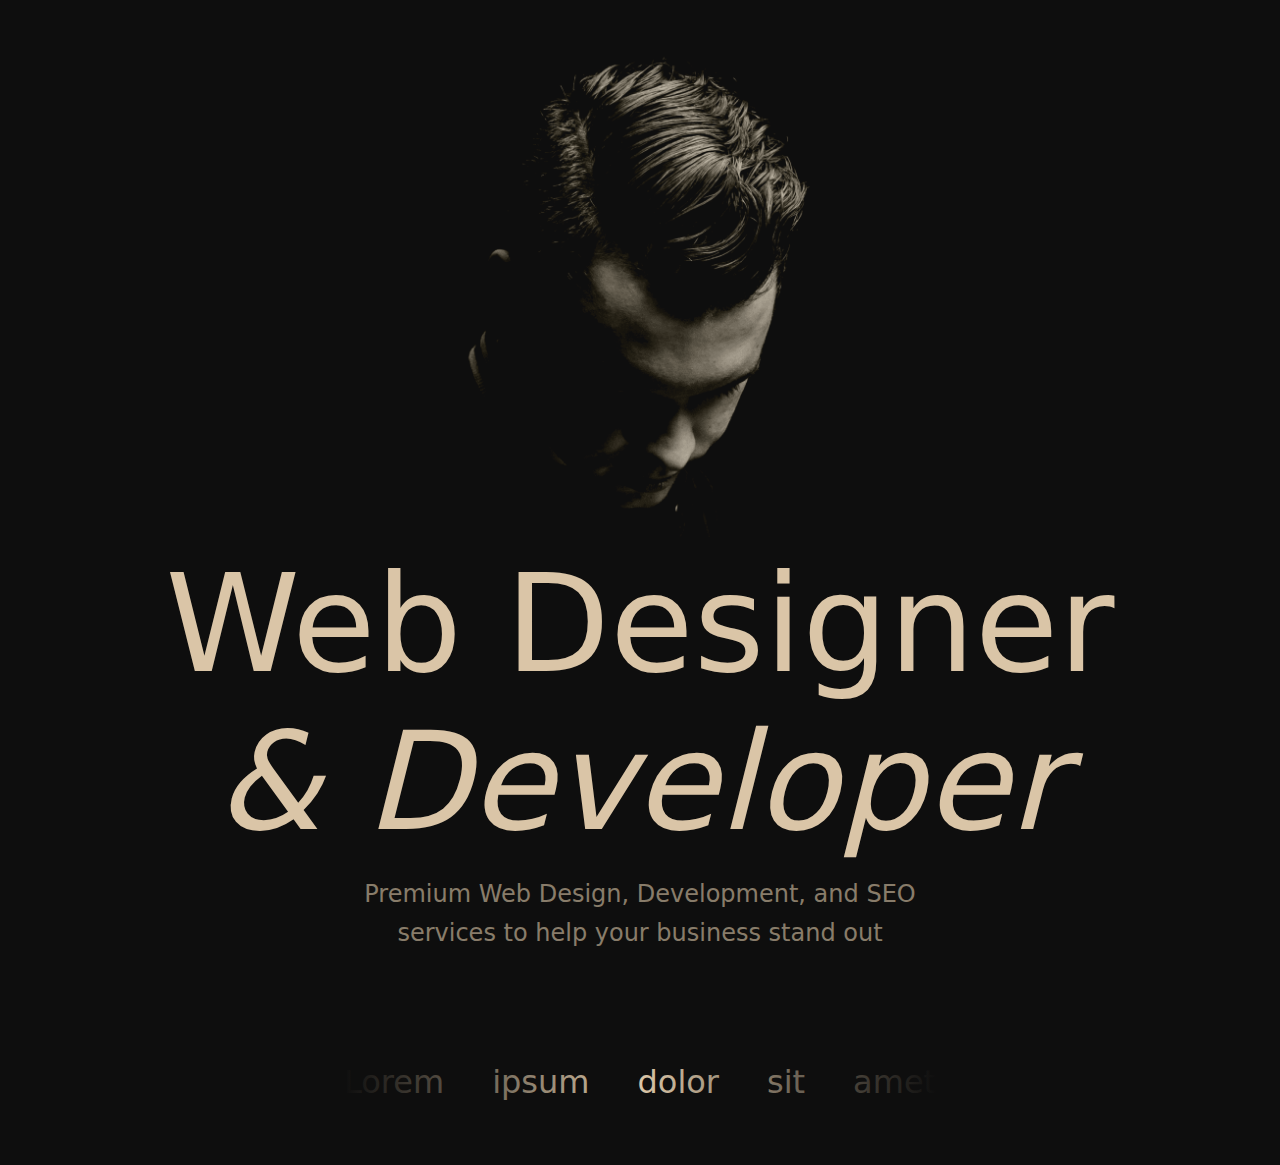
<file: Arikfolio/index.html>
<!DOCTYPE html>
<html lang="en">
<head>
    <meta charset="UTF-8">
    <meta name="viewport" content="width=device-width, initial-scale=1.0">
    <title>Arik-Portfolio Framer Template</title>
    <link rel="stylesheet" href="style.css">
</head>
<body>
    <main>
        <section class="view-1">
            <img src="Hero.png" alt="">
            <h1>
                Web Designer
                <br>
                <i>& Developer</i>
            </h1>
            <p>
                Premium Web Design, Development, and SEO <br> services to help your business stand out
            </p>
        </section>
        <section class="view-2">
          <div class="marquee">
            <div class="text">
              <p>Lorem</p>
              <p>ipsum</p> 
              <p>dolor</p>
              <p>sit</p>
              <p>amet</p>
              <p>consectetur</p>
          </div>
          <div class="text">
              <p>Lorem</p>
              <p>ipsum</p> 
              <p>dolor</p>
              <p>sit</p>
              <p>amet</p>
              <p>consectetur</p>
          </div>
          </div>  
        </section>
    </main>
</body>
</html>
</file>
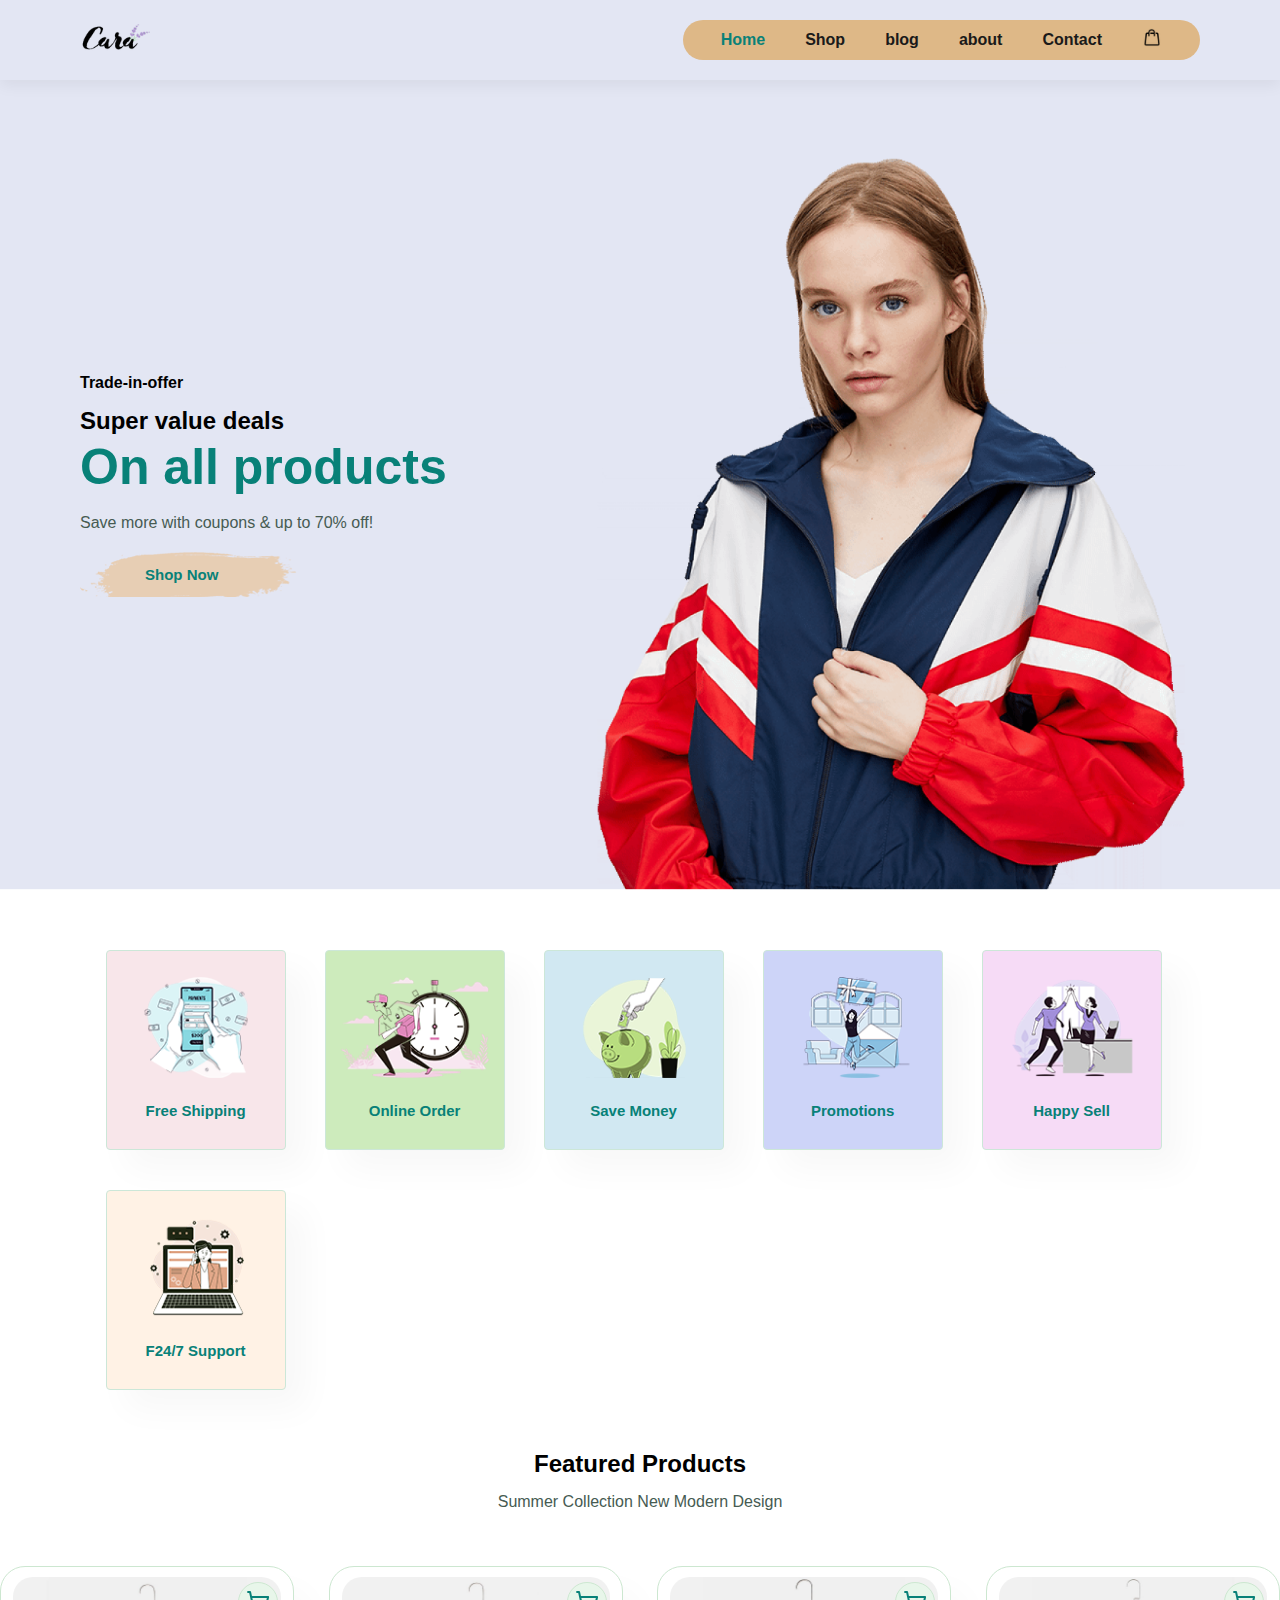
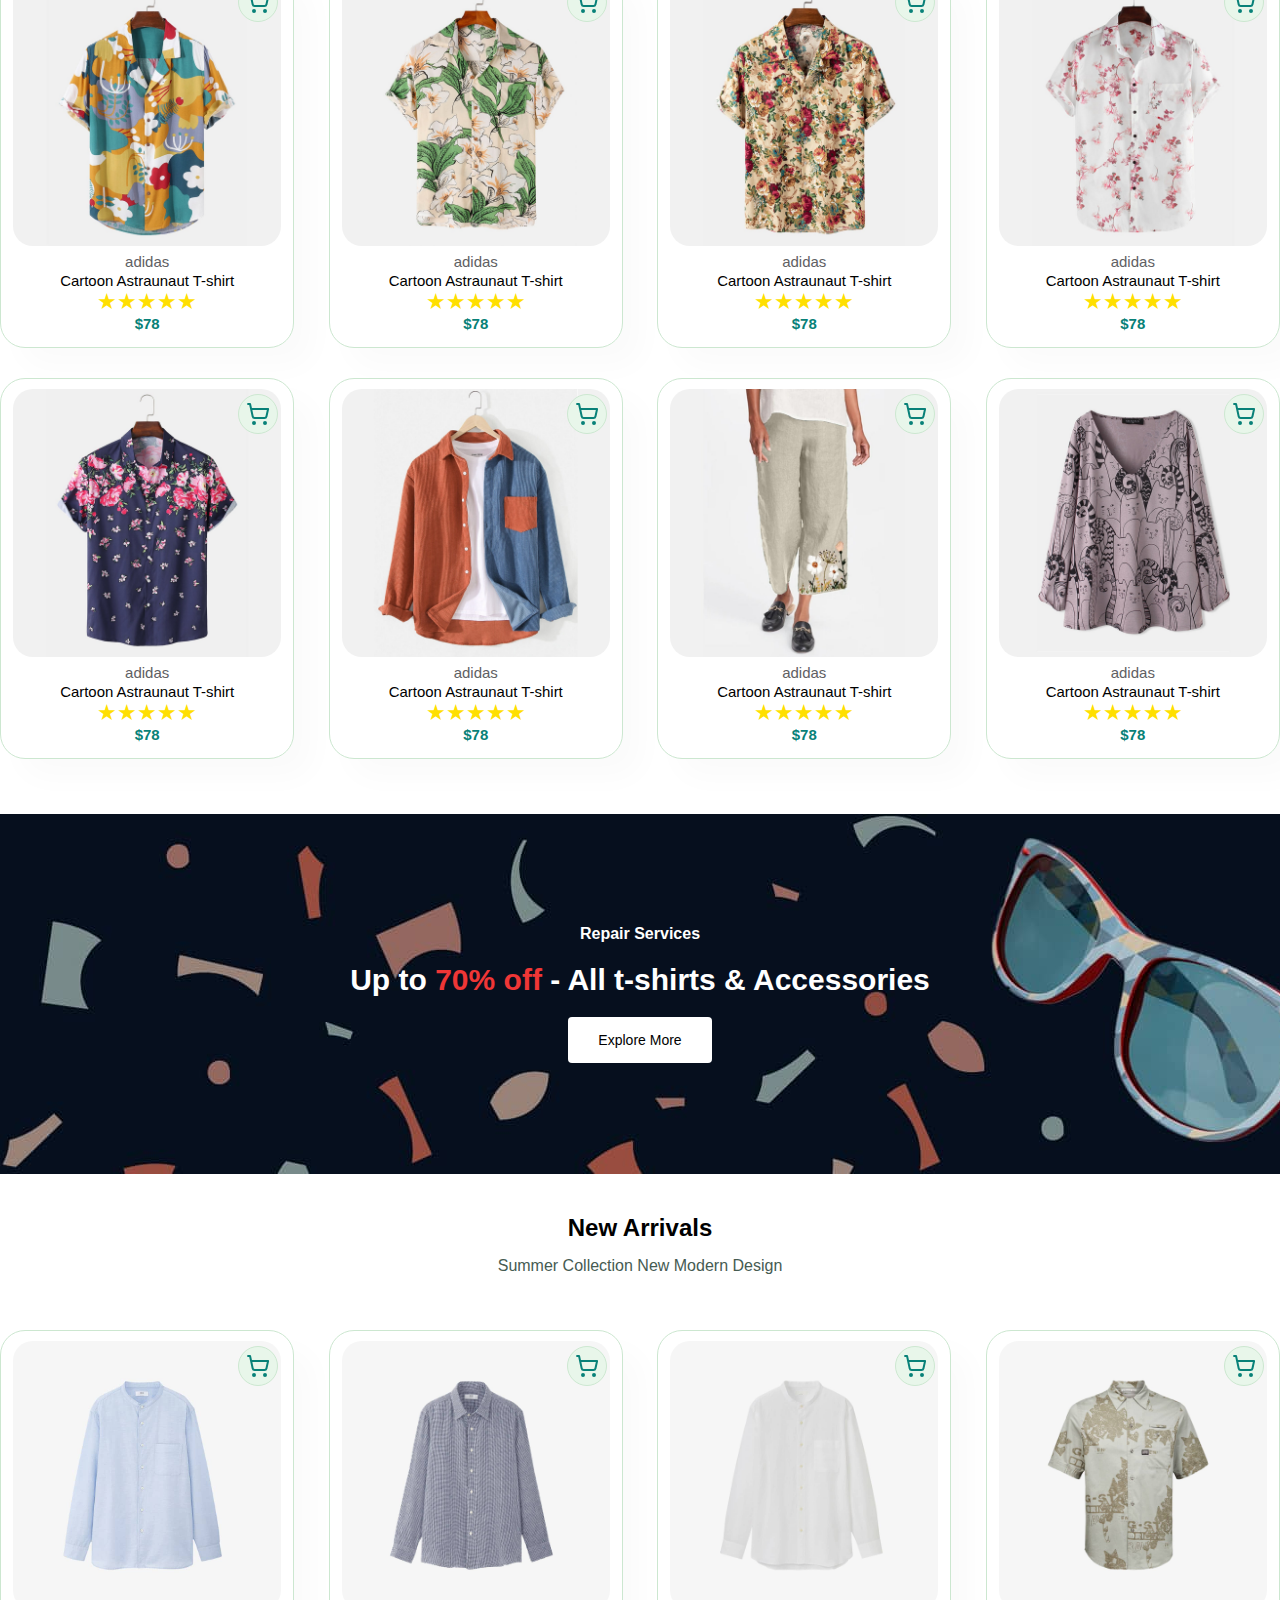
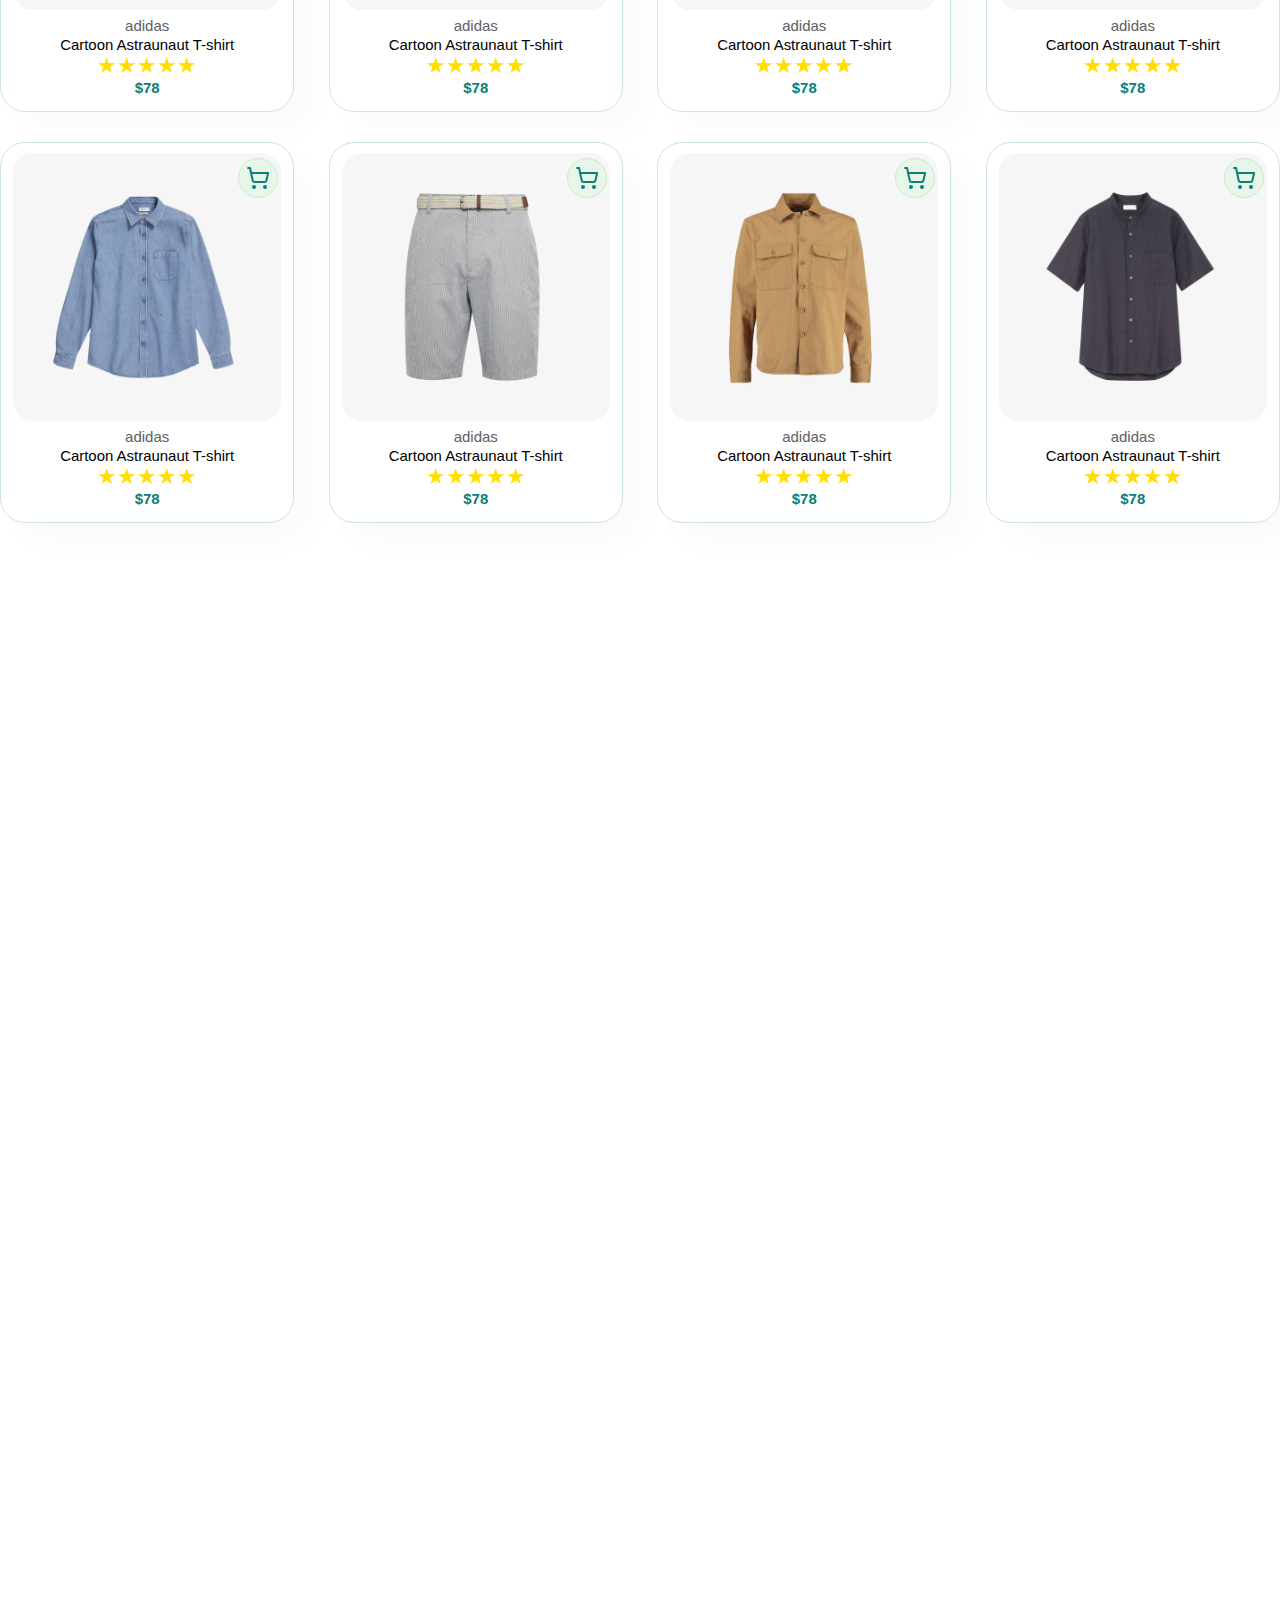
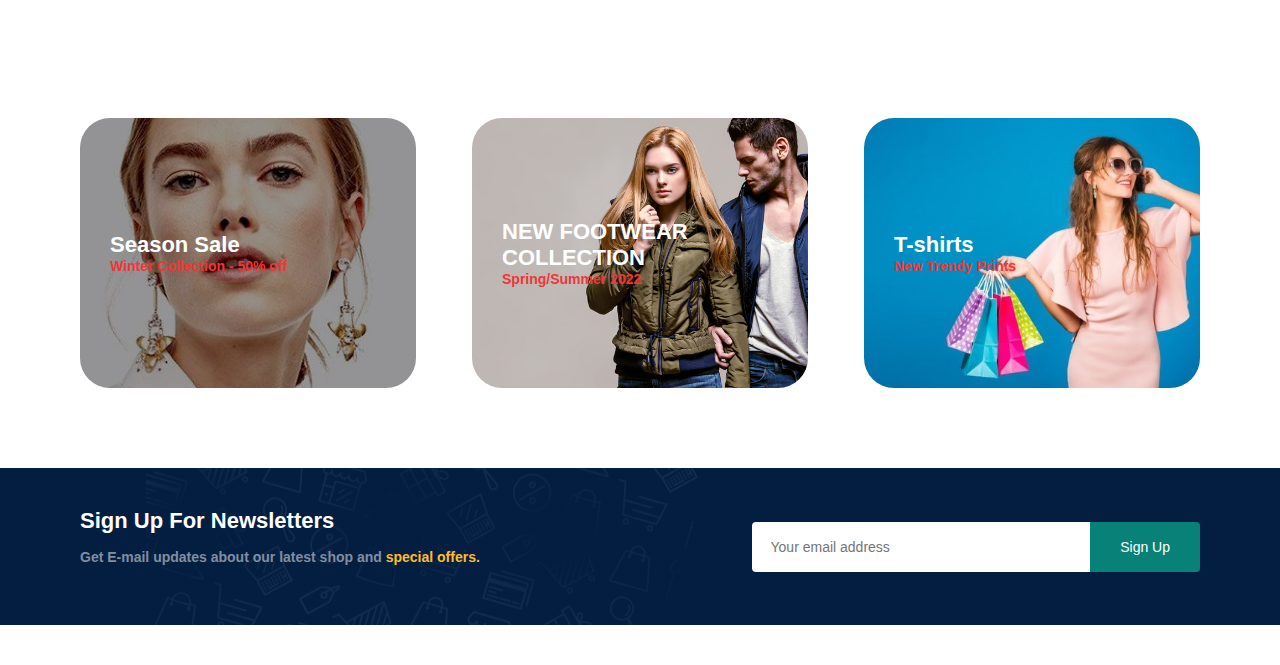
<file: Ecommerceproj/index.html>
<!DOCTYPE html>
<html lang="en">
<head>
    <meta charset="UTF-8">
    <meta name="viewport" content="width=device-width, initial-scale=1.0">
    <title>Ecommerce Webiste Practise</title>
    <link rel="stylesheet" href="style.css">
</head>
<body>
   <section id="header">
    <a href="#"><img src="img/logo_main.png" class="logo" alt="logo"></a>
    
    <div>
        <div id="mobile-btn">
            <img src="img/menu-icon/burger-menu-svgrepo-com.svg" id="bar" class="icon-burger" alt="menu">
            <img src="img/menu-icon/cross-svgrepo-com.svg" id="close" class="icon-cross" alt="close">
        </div>

        <ul id="navbar">
            <li><a class="active" href="index.html">Home</a></li>
            <li><a href="shop.html">Shop</a></li>
            <li><a href="blog.html">blog</a></li>
            <li><a href="about.html">about</a></li>
            <li><a href="contact.html">Contact</a></li>
            <li><a href="cart.html"><img src="img/icons8-shopping-bag.apng" width="20px"></a></li>
        </ul>
    </div>
</section>

<section id="hero">
    <h4>Trade-in-offer</h4>
    <h2>Super value deals</h2>
    <h1>On all products</h1>
    <p>Save more with coupons & up to 70% off!</p>
    <button>Shop Now</button>
</section>

<section id="feature">
    <div class="fe-box">
    <img src="img/f1.png" ,alt="">
    <h6>Free Shipping</h6>
    </div>
     <div class="fe-box">
    <img src="img/f2.png" ,alt="">
    <h6>Online Order</h6>
    </div>
     <div class="fe-box">
    <img src="img/f3.png" ,alt="">
    <h6>Save Money</h6>
    </div>
     <div class="fe-box">
    <img src="img/f4.png" ,alt="">
    <h6>Promotions</h6>
    </div>
    <div class="fe-box">
    <img src="img/f5.png" ,alt="">
    <h6>Happy Sell</h6>
    </div>
    <div class="fe-box">
    <img src="img/f6.png" ,alt="">
    <h6>F24/7 Support</h6>
    </div>
</section>

<section id="product1">
    <h2>Featured Products</h2>
    <p>Summer Collection New Modern Design</p>
    <div class="pro-container">
        <div class="pro">
            <div class="img-wrapper">
            <img src="img/p1.jpg" alt=""></div>
            <div class="desc">
                <span>adidas</span>
                <h5>Cartoon Astraunaut T-shirt</h5>
                <div class="star">★★★★★</div>
            <h4>
                $78
            </h4>
        </div>
        <a href="#" class="cart"><svg xmlns="http://www.w3.org/2000/svg" width="24" height="24" viewBox="0 0 24 24" fill="none" stroke="currentColor" stroke-width="2" stroke-linecap="round" stroke-linejoin="round" class="lucide lucide-shopping-cart-icon lucide-shopping-cart"><circle cx="8" cy="21" r="1"/><circle cx="19" cy="21" r="1"/><path d="M2.05 2.05h2l2.66 12.42a2 2 0 0 0 2 1.58h9.78a2 2 0 0 0 1.95-1.57l1.65-7.43H5.12"/></svg></a>
    </div>
    <div class="pro">
            <div class="img-wrapper">
            <img src="img/p2.jpg" alt=""></div>
            <div class="desc">
                <span>adidas</span>
                <h5>Cartoon Astraunaut T-shirt</h5>
                <div class="star">★★★★★</div>
            <h4>
                $78
            </h4>
        </div>
        <a href="#" class="cart"><svg xmlns="http://www.w3.org/2000/svg" width="24" height="24" viewBox="0 0 24 24" fill="none" stroke="currentColor" stroke-width="2" stroke-linecap="round" stroke-linejoin="round" class="lucide lucide-shopping-cart-icon lucide-shopping-cart"><circle cx="8" cy="21" r="1"/><circle cx="19" cy="21" r="1"/><path d="M2.05 2.05h2l2.66 12.42a2 2 0 0 0 2 1.58h9.78a2 2 0 0 0 1.95-1.57l1.65-7.43H5.12"/></svg></a>
    </div>
    <div class="pro">
            <div class="img-wrapper">
            <img src="img/p3.jpg" alt=""></div>
            <div class="desc">
                <span>adidas</span>
                <h5>Cartoon Astraunaut T-shirt</h5>
                <div class="star">★★★★★</div>
            <h4>
                $78
            </h4>
        </div>
        <a href="#" class="cart"><svg xmlns="http://www.w3.org/2000/svg" width="24" height="24" viewBox="0 0 24 24" fill="none" stroke="currentColor" stroke-width="2" stroke-linecap="round" stroke-linejoin="round" class="lucide lucide-shopping-cart-icon lucide-shopping-cart"><circle cx="8" cy="21" r="1"/><circle cx="19" cy="21" r="1"/><path d="M2.05 2.05h2l2.66 12.42a2 2 0 0 0 2 1.58h9.78a2 2 0 0 0 1.95-1.57l1.65-7.43H5.12"/></svg></a>
    </div>
    <div class="pro">
            <div class="img-wrapper">
            <img src="img/p4.jpg" alt=""></div>
            <div class="desc">
                <span>adidas</span>
                <h5>Cartoon Astraunaut T-shirt</h5>
                <div class="star">★★★★★</div>
            <h4>
                $78
            </h4>
        </div>
        <a href="#" class="cart"><svg xmlns="http://www.w3.org/2000/svg" width="24" height="24" viewBox="0 0 24 24" fill="none" stroke="currentColor" stroke-width="2" stroke-linecap="round" stroke-linejoin="round" class="lucide lucide-shopping-cart-icon lucide-shopping-cart"><circle cx="8" cy="21" r="1"/><circle cx="19" cy="21" r="1"/><path d="M2.05 2.05h2l2.66 12.42a2 2 0 0 0 2 1.58h9.78a2 2 0 0 0 1.95-1.57l1.65-7.43H5.12"/></svg></a>
    </div>
    <div class="pro">
            <div class="img-wrapper">
            <img src="img/p5.jpg" alt=""></div>
            <div class="desc">
                <span>adidas</span>
                <h5>Cartoon Astraunaut T-shirt</h5>
                <div class="star">★★★★★</div>
            <h4>
                $78
            </h4>
        </div>
        <a href="#" class="cart"><svg xmlns="http://www.w3.org/2000/svg" width="24" height="24" viewBox="0 0 24 24" fill="none" stroke="currentColor" stroke-width="2" stroke-linecap="round" stroke-linejoin="round" class="lucide lucide-shopping-cart-icon lucide-shopping-cart"><circle cx="8" cy="21" r="1"/><circle cx="19" cy="21" r="1"/><path d="M2.05 2.05h2l2.66 12.42a2 2 0 0 0 2 1.58h9.78a2 2 0 0 0 1.95-1.57l1.65-7.43H5.12"/></svg></a>
    </div>
    <div class="pro">
            <div class="img-wrapper">
            <img src="img/p6.jpg" alt=""></div>
            <div class="desc">
                <span>adidas</span>
                <h5>Cartoon Astraunaut T-shirt</h5>
                <div class="star">★★★★★</div>
            <h4>
                $78
            </h4>
        </div>
        <a href="#" class="cart"><svg xmlns="http://www.w3.org/2000/svg" width="24" height="24" viewBox="0 0 24 24" fill="none" stroke="currentColor" stroke-width="2" stroke-linecap="round" stroke-linejoin="round" class="lucide lucide-shopping-cart-icon lucide-shopping-cart"><circle cx="8" cy="21" r="1"/><circle cx="19" cy="21" r="1"/><path d="M2.05 2.05h2l2.66 12.42a2 2 0 0 0 2 1.58h9.78a2 2 0 0 0 1.95-1.57l1.65-7.43H5.12"/></svg></a>
    </div>
    <div class="pro">
            <div class="img-wrapper">
            <img src="img/p7.jpg" alt=""></div>
            <div class="desc">
                <span>adidas</span>
                <h5>Cartoon Astraunaut T-shirt</h5>
                <div class="star">★★★★★</div>
            <h4>
                $78
            </h4>
        </div>
        <a href="#" class="cart"><svg xmlns="http://www.w3.org/2000/svg" width="24" height="24" viewBox="0 0 24 24" fill="none" stroke="currentColor" stroke-width="2" stroke-linecap="round" stroke-linejoin="round" class="lucide lucide-shopping-cart-icon lucide-shopping-cart"><circle cx="8" cy="21" r="1"/><circle cx="19" cy="21" r="1"/><path d="M2.05 2.05h2l2.66 12.42a2 2 0 0 0 2 1.58h9.78a2 2 0 0 0 1.95-1.57l1.65-7.43H5.12"/></svg></a>
    </div>
    <div class="pro">
            <div class="img-wrapper">
            <img src="img/p8.jpg" alt=""></div>
            <div class="desc">
                <span>adidas</span>
                <h5>Cartoon Astraunaut T-shirt</h5>
                <div class="star">★★★★★</div>
            <h4>
                $78
            </h4>
        </div>
        <a href="#" class="cart"><svg xmlns="http://www.w3.org/2000/svg" width="24" height="24" viewBox="0 0 24 24" fill="none" stroke="currentColor" stroke-width="2" stroke-linecap="round" stroke-linejoin="round" class="lucide lucide-shopping-cart-icon lucide-shopping-cart"><circle cx="8" cy="21" r="1"/><circle cx="19" cy="21" r="1"/><path d="M2.05 2.05h2l2.66 12.42a2 2 0 0 0 2 1.58h9.78a2 2 0 0 0 1.95-1.57l1.65-7.43H5.12"/></svg></a>
    </div>
</section>

<section id = "banner">
    <h4>Repair Services</h4>
    <h2>Up to <span>70% off</span> - All t-shirts & Accessories</h2>
    <button class="nor">Explore More</button>
</section>

<section id="product1">
    <h2>New Arrivals</h2>
    <p>Summer Collection New Modern Design</p>
    <div class="pro-container">
        <div class="pro">
            <div class="img-wrapper">
            <img src="img/n1.jpg" alt=""></div>
            <div class="desc">
                <span>adidas</span>
                <h5>Cartoon Astraunaut T-shirt</h5>
                <div class="star">★★★★★</div>
            <h4>
                $78
            </h4>
        </div>
        <a href="#" class="cart"><svg xmlns="http://www.w3.org/2000/svg" width="24" height="24" viewBox="0 0 24 24" fill="none" stroke="currentColor" stroke-width="2" stroke-linecap="round" stroke-linejoin="round" class="lucide lucide-shopping-cart-icon lucide-shopping-cart"><circle cx="8" cy="21" r="1"/><circle cx="19" cy="21" r="1"/><path d="M2.05 2.05h2l2.66 12.42a2 2 0 0 0 2 1.58h9.78a2 2 0 0 0 1.95-1.57l1.65-7.43H5.12"/></svg></a>
    </div>
    <div class="pro">
            <div class="img-wrapper">
            <img src="img/n2.jpg" alt=""></div>
            <div class="desc">
                <span>adidas</span>
                <h5>Cartoon Astraunaut T-shirt</h5>
                <div class="star">★★★★★</div>
            <h4>
                $78
            </h4>
        </div>
        <a href="#" class="cart"><svg xmlns="http://www.w3.org/2000/svg" width="24" height="24" viewBox="0 0 24 24" fill="none" stroke="currentColor" stroke-width="2" stroke-linecap="round" stroke-linejoin="round" class="lucide lucide-shopping-cart-icon lucide-shopping-cart"><circle cx="8" cy="21" r="1"/><circle cx="19" cy="21" r="1"/><path d="M2.05 2.05h2l2.66 12.42a2 2 0 0 0 2 1.58h9.78a2 2 0 0 0 1.95-1.57l1.65-7.43H5.12"/></svg></a>
    </div>
    <div class="pro">
            <div class="img-wrapper">
            <img src="img/n3.jpg" alt=""></div>
            <div class="desc">
                <span>adidas</span>
                <h5>Cartoon Astraunaut T-shirt</h5>
                <div class="star">★★★★★</div>
            <h4>
                $78
            </h4>
        </div>
        <a href="#" class="cart"><svg xmlns="http://www.w3.org/2000/svg" width="24" height="24" viewBox="0 0 24 24" fill="none" stroke="currentColor" stroke-width="2" stroke-linecap="round" stroke-linejoin="round" class="lucide lucide-shopping-cart-icon lucide-shopping-cart"><circle cx="8" cy="21" r="1"/><circle cx="19" cy="21" r="1"/><path d="M2.05 2.05h2l2.66 12.42a2 2 0 0 0 2 1.58h9.78a2 2 0 0 0 1.95-1.57l1.65-7.43H5.12"/></svg></a>
    </div>
    <div class="pro">
            <div class="img-wrapper">
            <img src="img/n4.jpg" alt=""></div>
            <div class="desc">
                <span>adidas</span>
                <h5>Cartoon Astraunaut T-shirt</h5>
                <div class="star">★★★★★</div>
            <h4>
                $78
            </h4>
        </div>
        <a href="#" class="cart"><svg xmlns="http://www.w3.org/2000/svg" width="24" height="24" viewBox="0 0 24 24" fill="none" stroke="currentColor" stroke-width="2" stroke-linecap="round" stroke-linejoin="round" class="lucide lucide-shopping-cart-icon lucide-shopping-cart"><circle cx="8" cy="21" r="1"/><circle cx="19" cy="21" r="1"/><path d="M2.05 2.05h2l2.66 12.42a2 2 0 0 0 2 1.58h9.78a2 2 0 0 0 1.95-1.57l1.65-7.43H5.12"/></svg></a>
    </div>
    <div class="pro">
            <div class="img-wrapper">
            <img src="img/n5.jpg" alt=""></div>
            <div class="desc">
                <span>adidas</span>
                <h5>Cartoon Astraunaut T-shirt</h5>
                <div class="star">★★★★★</div>
            <h4>
                $78
            </h4>
        </div>
        <a href="#" class="cart"><svg xmlns="http://www.w3.org/2000/svg" width="24" height="24" viewBox="0 0 24 24" fill="none" stroke="currentColor" stroke-width="2" stroke-linecap="round" stroke-linejoin="round" class="lucide lucide-shopping-cart-icon lucide-shopping-cart"><circle cx="8" cy="21" r="1"/><circle cx="19" cy="21" r="1"/><path d="M2.05 2.05h2l2.66 12.42a2 2 0 0 0 2 1.58h9.78a2 2 0 0 0 1.95-1.57l1.65-7.43H5.12"/></svg></a>
    </div>
    <div class="pro">
            <div class="img-wrapper">
            <img src="img/n6.jpg" alt=""></div>
            <div class="desc">
                <span>adidas</span>
                <h5>Cartoon Astraunaut T-shirt</h5>
                <div class="star">★★★★★</div>
            <h4>
                $78
            </h4>
        </div>
        <a href="#" class="cart"><svg xmlns="http://www.w3.org/2000/svg" width="24" height="24" viewBox="0 0 24 24" fill="none" stroke="currentColor" stroke-width="2" stroke-linecap="round" stroke-linejoin="round" class="lucide lucide-shopping-cart-icon lucide-shopping-cart"><circle cx="8" cy="21" r="1"/><circle cx="19" cy="21" r="1"/><path d="M2.05 2.05h2l2.66 12.42a2 2 0 0 0 2 1.58h9.78a2 2 0 0 0 1.95-1.57l1.65-7.43H5.12"/></svg></a>
    </div>
    <div class="pro">
            <div class="img-wrapper">
            <img src="img/n7.jpg" alt=""></div>
            <div class="desc">
                <span>adidas</span>
                <h5>Cartoon Astraunaut T-shirt</h5>
                <div class="star">★★★★★</div>
            <h4>
                $78
            </h4>
        </div>
        <a href="#" class="cart"><svg xmlns="http://www.w3.org/2000/svg" width="24" height="24" viewBox="0 0 24 24" fill="none" stroke="currentColor" stroke-width="2" stroke-linecap="round" stroke-linejoin="round" class="lucide lucide-shopping-cart-icon lucide-shopping-cart"><circle cx="8" cy="21" r="1"/><circle cx="19" cy="21" r="1"/><path d="M2.05 2.05h2l2.66 12.42a2 2 0 0 0 2 1.58h9.78a2 2 0 0 0 1.95-1.57l1.65-7.43H5.12"/></svg></a>
    </div>
    <div class="pro">
            <div class="img-wrapper">
            <img src="img/n8.jpg" alt=""></div>
            <div class="desc">
                <span>adidas</span>
                <h5>Cartoon Astraunaut T-shirt</h5>
                <div class="star">★★★★★</div>
            <h4>
                $78
            </h4>
        </div>
        <a href="#" class="cart"><svg xmlns="http://www.w3.org/2000/svg" width="24" height="24" viewBox="0 0 24 24" fill="none" stroke="currentColor" stroke-width="2" stroke-linecap="round" stroke-linejoin="round" class="lucide lucide-shopping-cart-icon lucide-shopping-cart"><circle cx="8" cy="21" r="1"/><circle cx="19" cy="21" r="1"/><path d="M2.05 2.05h2l2.66 12.42a2 2 0 0 0 2 1.58h9.78a2 2 0 0 0 1.95-1.57l1.65-7.43H5.12"/></svg></a>
    </div>
</section>

<section id="sm-banner">
    <div class="box-b1">
        <h4>crazy deals</h4>
        <h2>buy 1 get 1 free</h2>
        <span>The best classic dress is on sale at cara</span>
        <button class="transparent">Learn More</button>
    </div>
    <div class="box-b2">
        <h4>spring/summer</h4>
        <h2>Upcoming season</h2>
        <span>The best classic dress is on sale at cara</span>
        <button class="transparent">Collection</button>
    </div>
    </section>

<section id="sm-box">
    <div class="sm-box-b1">
        <h2>Season Sale</h2>
        <h3>Winter Collection - 50% off</h3>
    </div>

        <div class="sm-box-b2">
        <h2>NEW FOOTWEAR COLLECTION</h2>
        <h3>Spring/Summer 2022</h3>
    </div>

        <div class="sm-box-b3">
        <h2>T-shirts</h2>
        <h3>New Trendy Prints</h3>
    </div>
</section>

<section> <div id="newsletter">
<div class="newstext">
    <h4>Sign Up For Newsletters</h4>
    <p>Get E-mail updates about our latest shop and <span>special offers.</span></p>
</div>
<div class="form">
    <input type="text" placeholder="Your email address">
    <button class="nor">Sign Up</button>
</div>
</div></section>

<script src="script.js"></script>
</body>
</html>
</file>
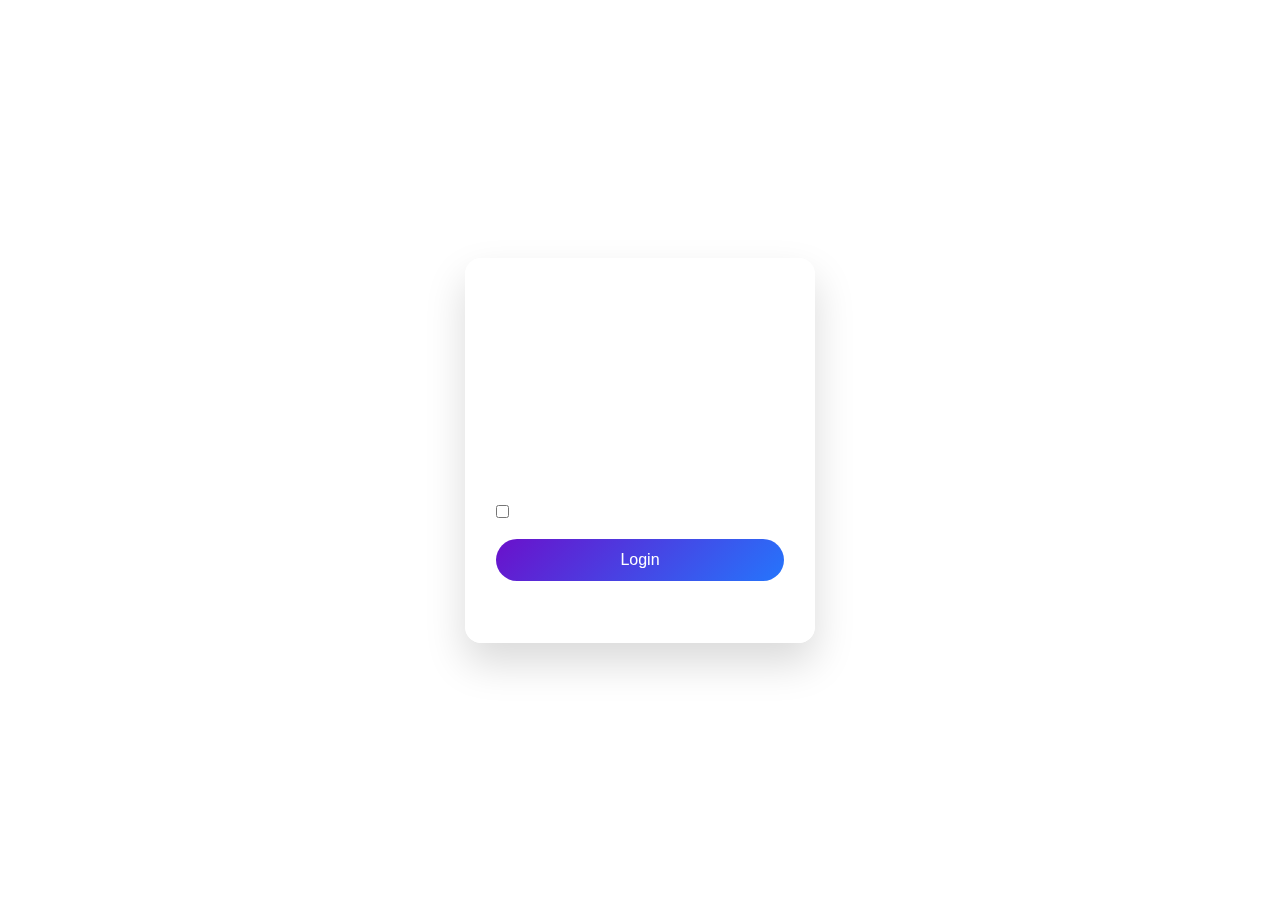
<file: LoginUI/index.html>
<!DOCTYPE html>
<html lang="en">
<head>
    <meta charset="UTF-8">
    <meta name="viewport" content="width=device-width, initial-scale=1.0">
    <title>Login page</title>
    <link rel="stylesheet" href="style.css">
</head>
<body>
  <div class="login-box">
    <h2>Login</h2>
    <div class="input-group">
        <label>Email</label>
        <input type="email" placeholder="Enter your Email">
    </div>
    <div class="input-group">
        <label>Passowrd</label>
        <input type="password" placeholder="Enter your Password">
    </div>
    <div class="options">
        <label><input type="checkbox">Remember me</label>
        <a href="#">Forgot Password?</a>
    </div>

    <button>Login</button>

    <div class="register">
        Don't have an account? <a href="#">Register</a>
    </div>
  </div>  
</body>
</html>
</file>
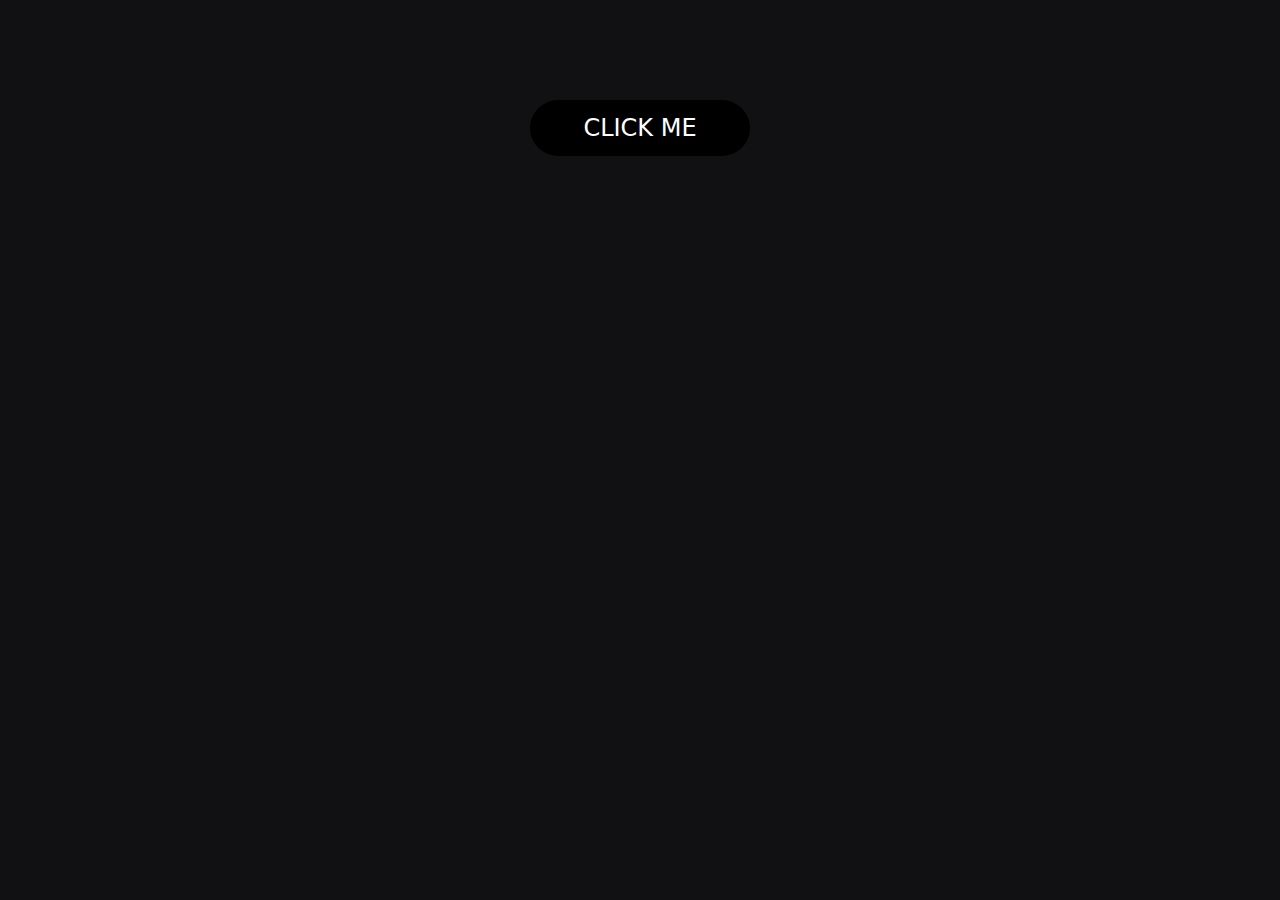
<file: Practise-2/index.html>
<!DOCTYPE html>
<html lang="en">
<head>
    <meta charset="UTF-8">
    <meta name="viewport" content="width=device-width, initial-scale=1.0">
    <link rel="stylesheet" href="style.css">
    <title>Document</title>
</head>
<body>
 <button class="btn">
    <span class="btn-inner-text">Click Me</span>
</button>  
</body>
</html>
</file>
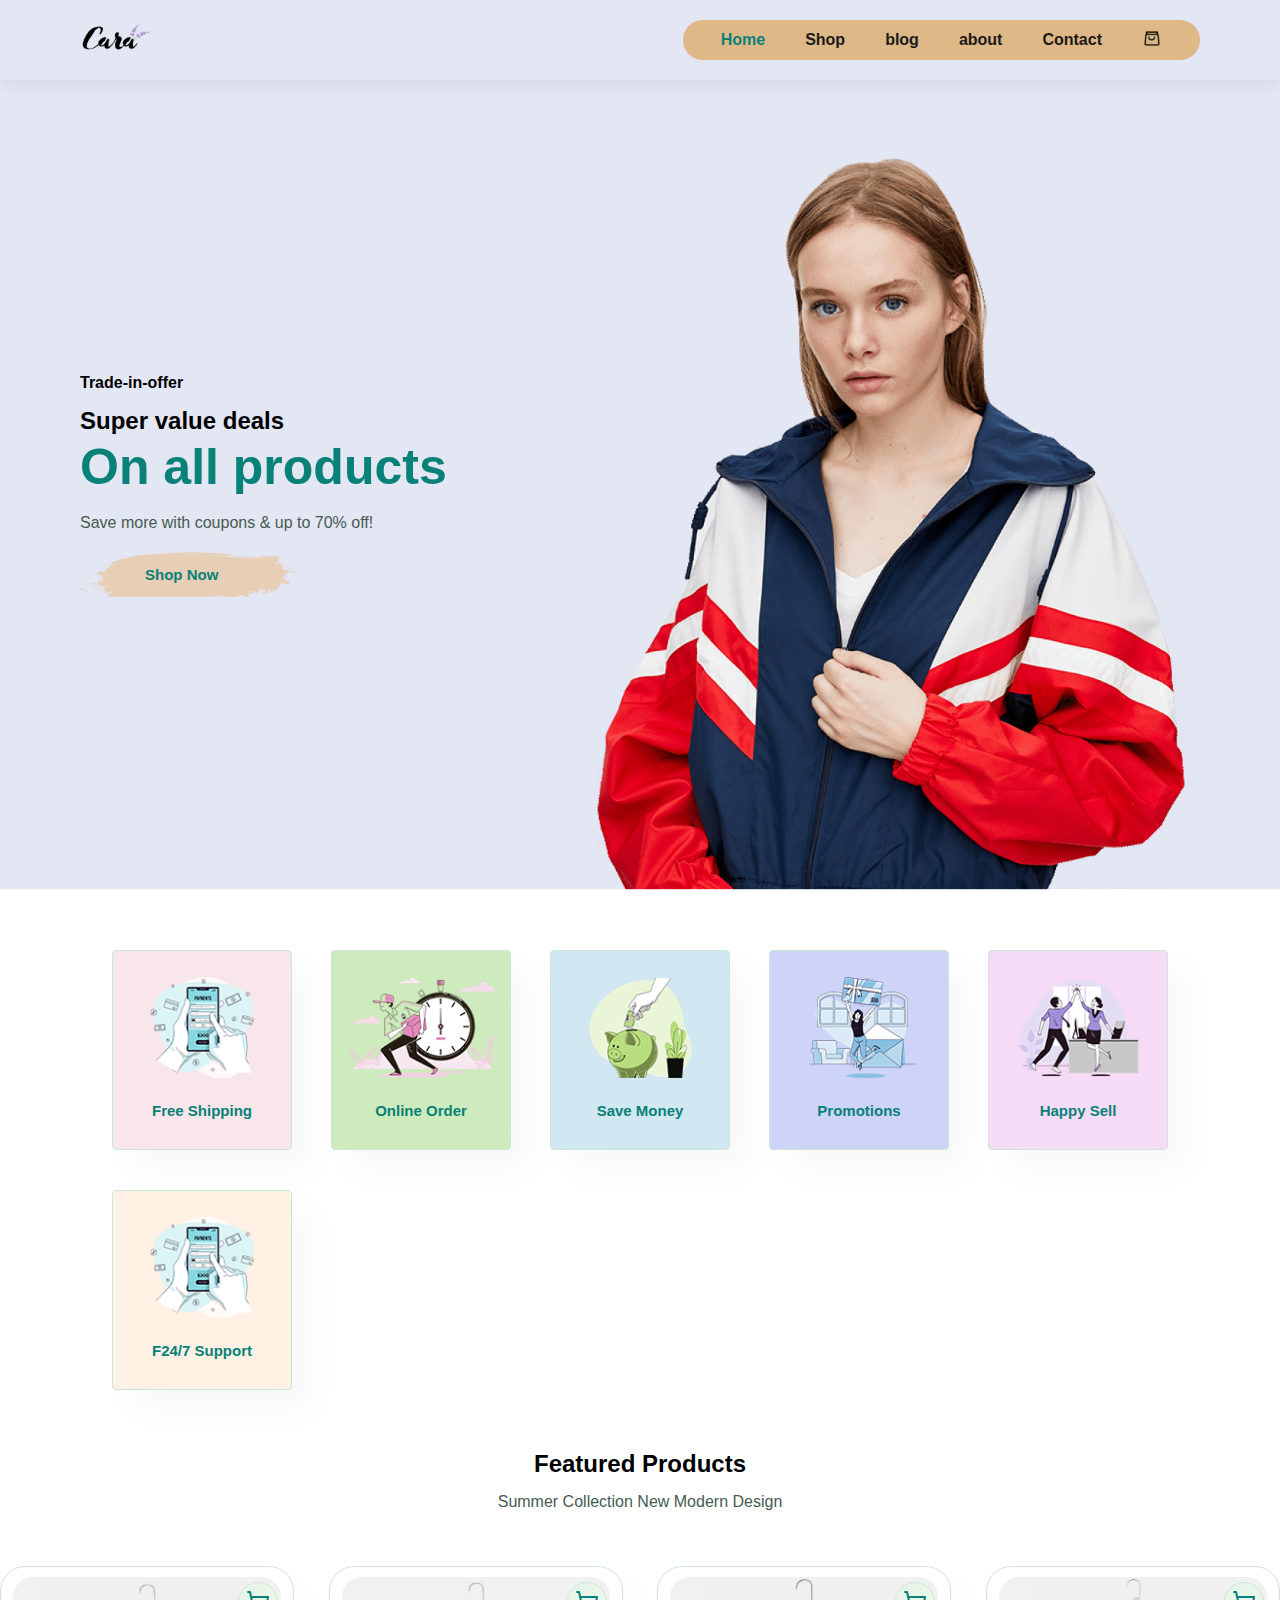
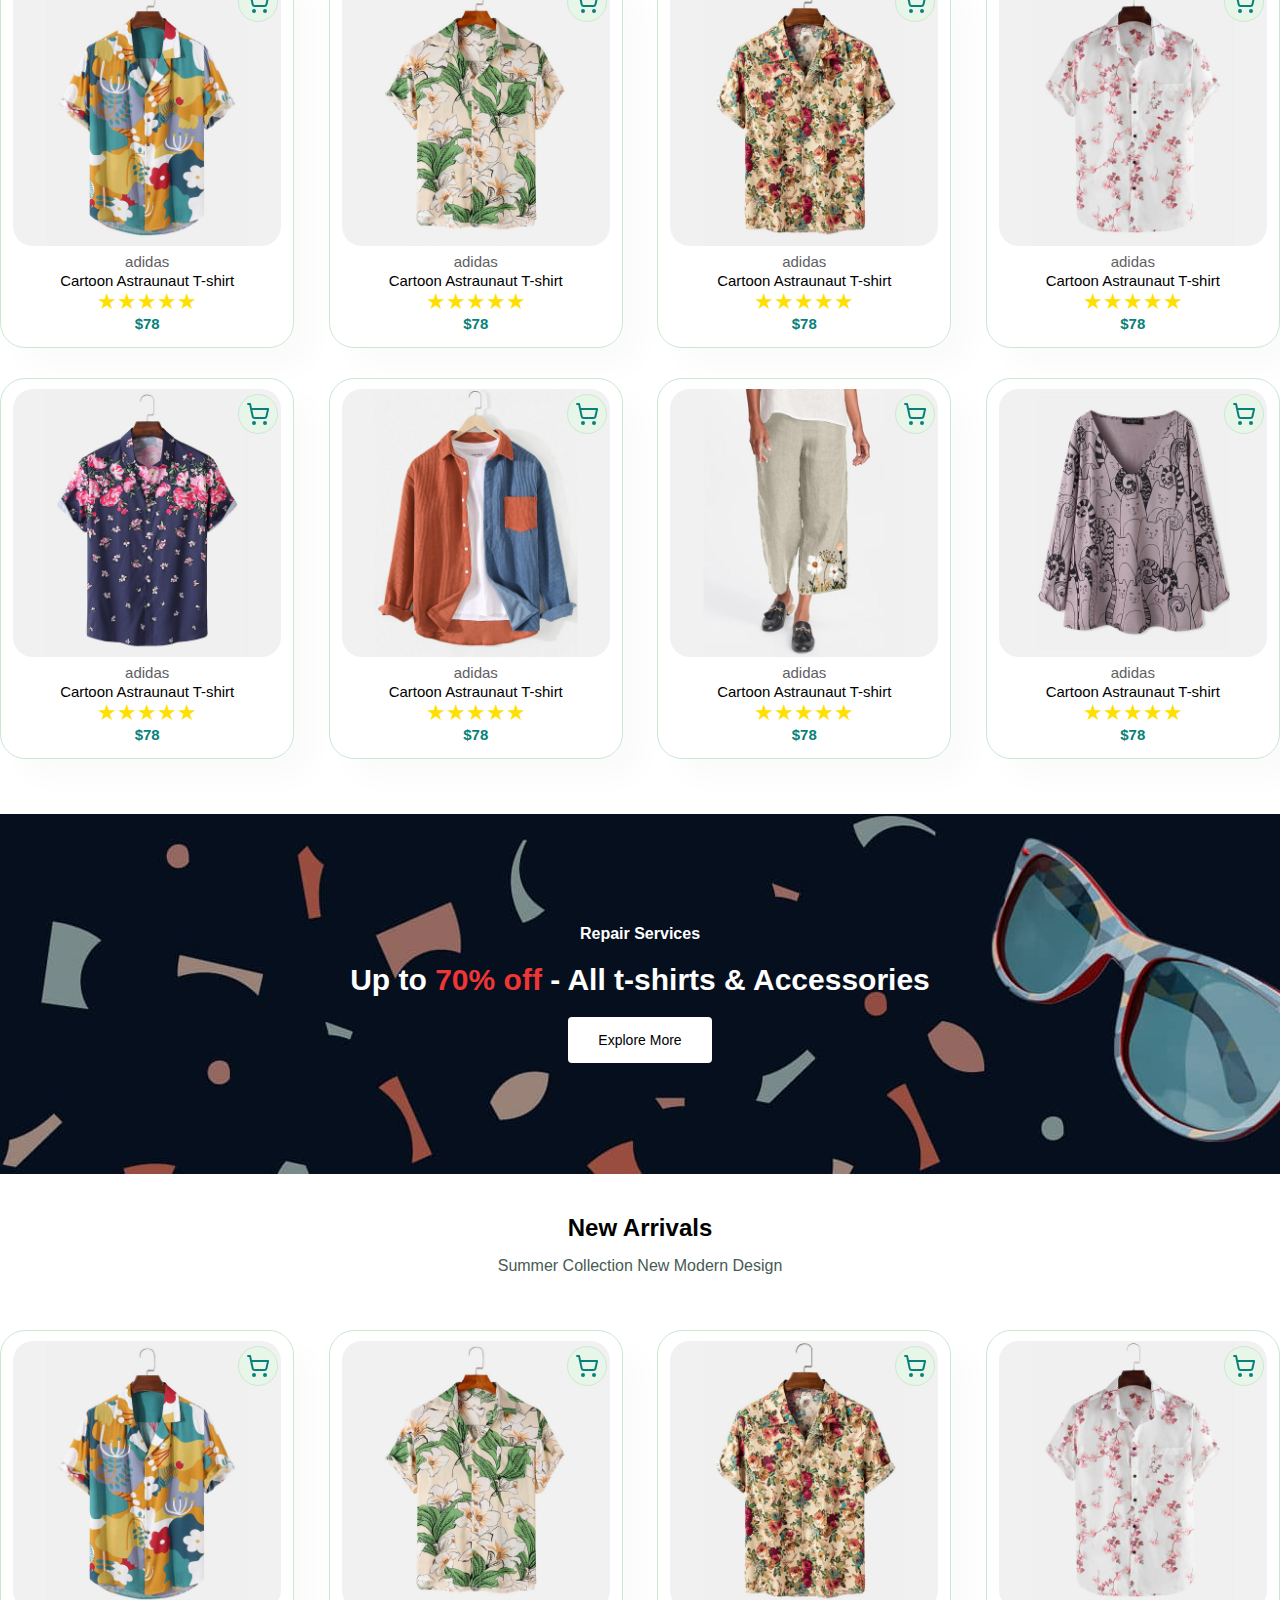
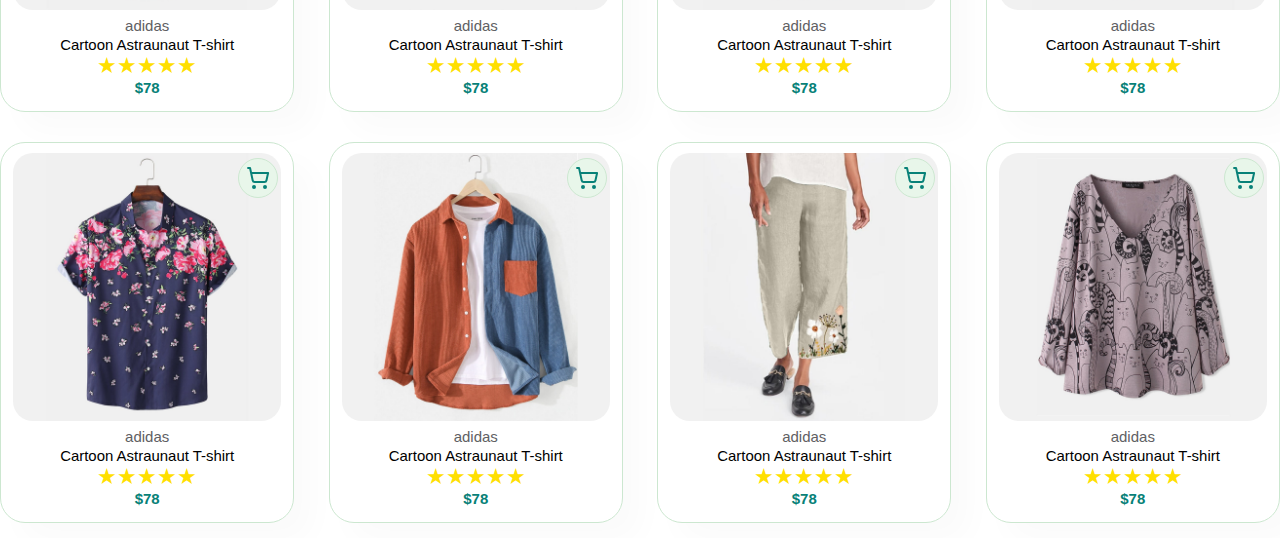
<file: Practise-4/index.html>
<!DOCTYPE html>
<html lang="en">
<head>
    <meta charset="UTF-8">
    <meta name="viewport" content="width=device-width, initial-scale=1.0">
    <title>Ecommerce Webiste Practise</title>
    <link rel="stylesheet" href="style.css">
</head>
<body>
   <section id="header">
    <a href="#"><img src="img/logo_main.png" class="logo" alt="logo"></a>
    
    <div>
        <div id="mobile-btn">
            <img src="img/menu-icon/burger-menu-svgrepo-com.svg" id="bar" class="icon-burger" alt="menu">
            <img src="img/menu-icon/cross-svgrepo-com.svg" id="close" class="icon-cross" alt="close">
        </div>

        <ul id="navbar">
            <li><a class="active" href="index.html">Home</a></li>
            <li><a href="shop.html">Shop</a></li>
            <li><a href="blog.html">blog</a></li>
            <li><a href="about.html">about</a></li>
            <li><a href="contact.html">Contact</a></li>
            <li><a href="cart.html"><img src="img/icons8-shopping-bag.apng" width="20px"></a></li>
        </ul>
    </div>
</section>

<section id="hero">
    <h4>Trade-in-offer</h4>
    <h2>Super value deals</h2>
    <h1>On all products</h1>
    <p>Save more with coupons & up to 70% off!</p>
    <button>Shop Now</button>
</section>

<section id="feature">
    <div class="fe-box">
    <img src="img/f1.png" ,alt="">
    <h6>Free Shipping</h6>
    </div>
     <div class="fe-box">
    <img src="img/f2.png" ,alt="">
    <h6>Online Order</h6>
    </div>
     <div class="fe-box">
    <img src="img/f3.png" ,alt="">
    <h6>Save Money</h6>
    </div>
     <div class="fe-box">
    <img src="img/f4.png" ,alt="">
    <h6>Promotions</h6>
    </div>
    <div class="fe-box">
    <img src="img/f5.png" ,alt="">
    <h6>Happy Sell</h6>
    </div>
    <div class="fe-box">
    <img src="img/f1.png" ,alt="">
    <h6>F24/7 Support</h6>
    </div>
</section>

<section id="product1">
    <h2>Featured Products</h2>
    <p>Summer Collection New Modern Design</p>
    <div class="pro-container">
        <div class="pro">
            <div class="img-wrapper">
            <img src="img/p1.jpg" alt=""></div>
            <div class="desc">
                <span>adidas</span>
                <h5>Cartoon Astraunaut T-shirt</h5>
                <div class="star">★★★★★</div>
            <h4>
                $78
            </h4>
        </div>
        <a href="#" class="cart"><svg xmlns="http://www.w3.org/2000/svg" width="24" height="24" viewBox="0 0 24 24" fill="none" stroke="currentColor" stroke-width="2" stroke-linecap="round" stroke-linejoin="round" class="lucide lucide-shopping-cart-icon lucide-shopping-cart"><circle cx="8" cy="21" r="1"/><circle cx="19" cy="21" r="1"/><path d="M2.05 2.05h2l2.66 12.42a2 2 0 0 0 2 1.58h9.78a2 2 0 0 0 1.95-1.57l1.65-7.43H5.12"/></svg></a>
    </div>
    <div class="pro">
            <div class="img-wrapper">
            <img src="img/p2.jpg" alt=""></div>
            <div class="desc">
                <span>adidas</span>
                <h5>Cartoon Astraunaut T-shirt</h5>
                <div class="star">★★★★★</div>
            <h4>
                $78
            </h4>
        </div>
        <a href="#" class="cart"><svg xmlns="http://www.w3.org/2000/svg" width="24" height="24" viewBox="0 0 24 24" fill="none" stroke="currentColor" stroke-width="2" stroke-linecap="round" stroke-linejoin="round" class="lucide lucide-shopping-cart-icon lucide-shopping-cart"><circle cx="8" cy="21" r="1"/><circle cx="19" cy="21" r="1"/><path d="M2.05 2.05h2l2.66 12.42a2 2 0 0 0 2 1.58h9.78a2 2 0 0 0 1.95-1.57l1.65-7.43H5.12"/></svg></a>
    </div>
    <div class="pro">
            <div class="img-wrapper">
            <img src="img/p3.jpg" alt=""></div>
            <div class="desc">
                <span>adidas</span>
                <h5>Cartoon Astraunaut T-shirt</h5>
                <div class="star">★★★★★</div>
            <h4>
                $78
            </h4>
        </div>
        <a href="#" class="cart"><svg xmlns="http://www.w3.org/2000/svg" width="24" height="24" viewBox="0 0 24 24" fill="none" stroke="currentColor" stroke-width="2" stroke-linecap="round" stroke-linejoin="round" class="lucide lucide-shopping-cart-icon lucide-shopping-cart"><circle cx="8" cy="21" r="1"/><circle cx="19" cy="21" r="1"/><path d="M2.05 2.05h2l2.66 12.42a2 2 0 0 0 2 1.58h9.78a2 2 0 0 0 1.95-1.57l1.65-7.43H5.12"/></svg></a>
    </div>
    <div class="pro">
            <div class="img-wrapper">
            <img src="img/p4.jpg" alt=""></div>
            <div class="desc">
                <span>adidas</span>
                <h5>Cartoon Astraunaut T-shirt</h5>
                <div class="star">★★★★★</div>
            <h4>
                $78
            </h4>
        </div>
        <a href="#" class="cart"><svg xmlns="http://www.w3.org/2000/svg" width="24" height="24" viewBox="0 0 24 24" fill="none" stroke="currentColor" stroke-width="2" stroke-linecap="round" stroke-linejoin="round" class="lucide lucide-shopping-cart-icon lucide-shopping-cart"><circle cx="8" cy="21" r="1"/><circle cx="19" cy="21" r="1"/><path d="M2.05 2.05h2l2.66 12.42a2 2 0 0 0 2 1.58h9.78a2 2 0 0 0 1.95-1.57l1.65-7.43H5.12"/></svg></a>
    </div>
    <div class="pro">
            <div class="img-wrapper">
            <img src="img/p5.jpg" alt=""></div>
            <div class="desc">
                <span>adidas</span>
                <h5>Cartoon Astraunaut T-shirt</h5>
                <div class="star">★★★★★</div>
            <h4>
                $78
            </h4>
        </div>
        <a href="#" class="cart"><svg xmlns="http://www.w3.org/2000/svg" width="24" height="24" viewBox="0 0 24 24" fill="none" stroke="currentColor" stroke-width="2" stroke-linecap="round" stroke-linejoin="round" class="lucide lucide-shopping-cart-icon lucide-shopping-cart"><circle cx="8" cy="21" r="1"/><circle cx="19" cy="21" r="1"/><path d="M2.05 2.05h2l2.66 12.42a2 2 0 0 0 2 1.58h9.78a2 2 0 0 0 1.95-1.57l1.65-7.43H5.12"/></svg></a>
    </div>
    <div class="pro">
            <div class="img-wrapper">
            <img src="img/p6.jpg" alt=""></div>
            <div class="desc">
                <span>adidas</span>
                <h5>Cartoon Astraunaut T-shirt</h5>
                <div class="star">★★★★★</div>
            <h4>
                $78
            </h4>
        </div>
        <a href="#" class="cart"><svg xmlns="http://www.w3.org/2000/svg" width="24" height="24" viewBox="0 0 24 24" fill="none" stroke="currentColor" stroke-width="2" stroke-linecap="round" stroke-linejoin="round" class="lucide lucide-shopping-cart-icon lucide-shopping-cart"><circle cx="8" cy="21" r="1"/><circle cx="19" cy="21" r="1"/><path d="M2.05 2.05h2l2.66 12.42a2 2 0 0 0 2 1.58h9.78a2 2 0 0 0 1.95-1.57l1.65-7.43H5.12"/></svg></a>
    </div>
    <div class="pro">
            <div class="img-wrapper">
            <img src="img/p7.jpg" alt=""></div>
            <div class="desc">
                <span>adidas</span>
                <h5>Cartoon Astraunaut T-shirt</h5>
                <div class="star">★★★★★</div>
            <h4>
                $78
            </h4>
        </div>
        <a href="#" class="cart"><svg xmlns="http://www.w3.org/2000/svg" width="24" height="24" viewBox="0 0 24 24" fill="none" stroke="currentColor" stroke-width="2" stroke-linecap="round" stroke-linejoin="round" class="lucide lucide-shopping-cart-icon lucide-shopping-cart"><circle cx="8" cy="21" r="1"/><circle cx="19" cy="21" r="1"/><path d="M2.05 2.05h2l2.66 12.42a2 2 0 0 0 2 1.58h9.78a2 2 0 0 0 1.95-1.57l1.65-7.43H5.12"/></svg></a>
    </div>
    <div class="pro">
            <div class="img-wrapper">
            <img src="img/p8.jpg" alt=""></div>
            <div class="desc">
                <span>adidas</span>
                <h5>Cartoon Astraunaut T-shirt</h5>
                <div class="star">★★★★★</div>
            <h4>
                $78
            </h4>
        </div>
        <a href="#" class="cart"><svg xmlns="http://www.w3.org/2000/svg" width="24" height="24" viewBox="0 0 24 24" fill="none" stroke="currentColor" stroke-width="2" stroke-linecap="round" stroke-linejoin="round" class="lucide lucide-shopping-cart-icon lucide-shopping-cart"><circle cx="8" cy="21" r="1"/><circle cx="19" cy="21" r="1"/><path d="M2.05 2.05h2l2.66 12.42a2 2 0 0 0 2 1.58h9.78a2 2 0 0 0 1.95-1.57l1.65-7.43H5.12"/></svg></a>
    </div>
    <script src="script.js"></script>
</section>

<section id = "banner">
    <h4>Repair Services</h4>
    <h2>Up to <span>70% off</span> - All t-shirts & Accessories</h2>
    <button class="nor">Explore More</button>
</section>

<section id="product1">
    <h2>New Arrivals</h2>
    <p>Summer Collection New Modern Design</p>
    <div class="pro-container">
        <div class="pro">
            <div class="img-wrapper">
            <img src="img/p1.jpg" alt=""></div>
            <div class="desc">
                <span>adidas</span>
                <h5>Cartoon Astraunaut T-shirt</h5>
                <div class="star">★★★★★</div>
            <h4>
                $78
            </h4>
        </div>
        <a href="#" class="cart"><svg xmlns="http://www.w3.org/2000/svg" width="24" height="24" viewBox="0 0 24 24" fill="none" stroke="currentColor" stroke-width="2" stroke-linecap="round" stroke-linejoin="round" class="lucide lucide-shopping-cart-icon lucide-shopping-cart"><circle cx="8" cy="21" r="1"/><circle cx="19" cy="21" r="1"/><path d="M2.05 2.05h2l2.66 12.42a2 2 0 0 0 2 1.58h9.78a2 2 0 0 0 1.95-1.57l1.65-7.43H5.12"/></svg></a>
    </div>
    <div class="pro">
            <div class="img-wrapper">
            <img src="img/p2.jpg" alt=""></div>
            <div class="desc">
                <span>adidas</span>
                <h5>Cartoon Astraunaut T-shirt</h5>
                <div class="star">★★★★★</div>
            <h4>
                $78
            </h4>
        </div>
        <a href="#" class="cart"><svg xmlns="http://www.w3.org/2000/svg" width="24" height="24" viewBox="0 0 24 24" fill="none" stroke="currentColor" stroke-width="2" stroke-linecap="round" stroke-linejoin="round" class="lucide lucide-shopping-cart-icon lucide-shopping-cart"><circle cx="8" cy="21" r="1"/><circle cx="19" cy="21" r="1"/><path d="M2.05 2.05h2l2.66 12.42a2 2 0 0 0 2 1.58h9.78a2 2 0 0 0 1.95-1.57l1.65-7.43H5.12"/></svg></a>
    </div>
    <div class="pro">
            <div class="img-wrapper">
            <img src="img/p3.jpg" alt=""></div>
            <div class="desc">
                <span>adidas</span>
                <h5>Cartoon Astraunaut T-shirt</h5>
                <div class="star">★★★★★</div>
            <h4>
                $78
            </h4>
        </div>
        <a href="#" class="cart"><svg xmlns="http://www.w3.org/2000/svg" width="24" height="24" viewBox="0 0 24 24" fill="none" stroke="currentColor" stroke-width="2" stroke-linecap="round" stroke-linejoin="round" class="lucide lucide-shopping-cart-icon lucide-shopping-cart"><circle cx="8" cy="21" r="1"/><circle cx="19" cy="21" r="1"/><path d="M2.05 2.05h2l2.66 12.42a2 2 0 0 0 2 1.58h9.78a2 2 0 0 0 1.95-1.57l1.65-7.43H5.12"/></svg></a>
    </div>
    <div class="pro">
            <div class="img-wrapper">
            <img src="img/p4.jpg" alt=""></div>
            <div class="desc">
                <span>adidas</span>
                <h5>Cartoon Astraunaut T-shirt</h5>
                <div class="star">★★★★★</div>
            <h4>
                $78
            </h4>
        </div>
        <a href="#" class="cart"><svg xmlns="http://www.w3.org/2000/svg" width="24" height="24" viewBox="0 0 24 24" fill="none" stroke="currentColor" stroke-width="2" stroke-linecap="round" stroke-linejoin="round" class="lucide lucide-shopping-cart-icon lucide-shopping-cart"><circle cx="8" cy="21" r="1"/><circle cx="19" cy="21" r="1"/><path d="M2.05 2.05h2l2.66 12.42a2 2 0 0 0 2 1.58h9.78a2 2 0 0 0 1.95-1.57l1.65-7.43H5.12"/></svg></a>
    </div>
    <div class="pro">
            <div class="img-wrapper">
            <img src="img/p5.jpg" alt=""></div>
            <div class="desc">
                <span>adidas</span>
                <h5>Cartoon Astraunaut T-shirt</h5>
                <div class="star">★★★★★</div>
            <h4>
                $78
            </h4>
        </div>
        <a href="#" class="cart"><svg xmlns="http://www.w3.org/2000/svg" width="24" height="24" viewBox="0 0 24 24" fill="none" stroke="currentColor" stroke-width="2" stroke-linecap="round" stroke-linejoin="round" class="lucide lucide-shopping-cart-icon lucide-shopping-cart"><circle cx="8" cy="21" r="1"/><circle cx="19" cy="21" r="1"/><path d="M2.05 2.05h2l2.66 12.42a2 2 0 0 0 2 1.58h9.78a2 2 0 0 0 1.95-1.57l1.65-7.43H5.12"/></svg></a>
    </div>
    <div class="pro">
            <div class="img-wrapper">
            <img src="img/p6.jpg" alt=""></div>
            <div class="desc">
                <span>adidas</span>
                <h5>Cartoon Astraunaut T-shirt</h5>
                <div class="star">★★★★★</div>
            <h4>
                $78
            </h4>
        </div>
        <a href="#" class="cart"><svg xmlns="http://www.w3.org/2000/svg" width="24" height="24" viewBox="0 0 24 24" fill="none" stroke="currentColor" stroke-width="2" stroke-linecap="round" stroke-linejoin="round" class="lucide lucide-shopping-cart-icon lucide-shopping-cart"><circle cx="8" cy="21" r="1"/><circle cx="19" cy="21" r="1"/><path d="M2.05 2.05h2l2.66 12.42a2 2 0 0 0 2 1.58h9.78a2 2 0 0 0 1.95-1.57l1.65-7.43H5.12"/></svg></a>
    </div>
    <div class="pro">
            <div class="img-wrapper">
            <img src="img/p7.jpg" alt=""></div>
            <div class="desc">
                <span>adidas</span>
                <h5>Cartoon Astraunaut T-shirt</h5>
                <div class="star">★★★★★</div>
            <h4>
                $78
            </h4>
        </div>
        <a href="#" class="cart"><svg xmlns="http://www.w3.org/2000/svg" width="24" height="24" viewBox="0 0 24 24" fill="none" stroke="currentColor" stroke-width="2" stroke-linecap="round" stroke-linejoin="round" class="lucide lucide-shopping-cart-icon lucide-shopping-cart"><circle cx="8" cy="21" r="1"/><circle cx="19" cy="21" r="1"/><path d="M2.05 2.05h2l2.66 12.42a2 2 0 0 0 2 1.58h9.78a2 2 0 0 0 1.95-1.57l1.65-7.43H5.12"/></svg></a>
    </div>
    <div class="pro">
            <div class="img-wrapper">
            <img src="img/p8.jpg" alt=""></div>
            <div class="desc">
                <span>adidas</span>
                <h5>Cartoon Astraunaut T-shirt</h5>
                <div class="star">★★★★★</div>
            <h4>
                $78
            </h4>
        </div>
        <a href="#" class="cart"><svg xmlns="http://www.w3.org/2000/svg" width="24" height="24" viewBox="0 0 24 24" fill="none" stroke="currentColor" stroke-width="2" stroke-linecap="round" stroke-linejoin="round" class="lucide lucide-shopping-cart-icon lucide-shopping-cart"><circle cx="8" cy="21" r="1"/><circle cx="19" cy="21" r="1"/><path d="M2.05 2.05h2l2.66 12.42a2 2 0 0 0 2 1.58h9.78a2 2 0 0 0 1.95-1.57l1.65-7.43H5.12"/></svg></a>
    </div>
    <script src="script.js"></script>
</section>
</body>
</html>
</file>
<file: Arikfolio/style.css>
*{
    margin: 0;
    padding: 0;
    box-sizing: border-box;
}
html,body{
    height: 100%;
    width: 100%;
    background-color: #0e0e0e;
}

html {
    font-family: system-ui, -apple-system, BlinkMacSystemFont, 'Segoe UI', Roboto, Oxygen, Ubuntu, Cantarell, 'Open Sans', 'Helvetica Neue', sans-serif;
    color:  rgb(218, 197, 167);
}

main{
    width: 100%;
}

 .view-1{
    width: 100%;
    display: flex;
    flex-direction: column;
    align-items: center;
    padding: 2rem 4rem;

    img{
    width: 80%;
    object-fit: cover;
    padding: 5px;
    }

 h1{
    font-size: 3.5rem;
    text-align: center;
    font-weight: 100;
 }
 p{
    text-align: center;
    font-weight: 100;
    font-size: 1.2rem ;
    line-height: 1.6;
    margin: 0.9rem 0;
    opacity: 0.6;
 }
}
.view-2{
    width: 100%;
    padding: 4rem 3rem;
    display: flex;
    justify-content: center;

    .marquee{
        display: flex;
        gap: 3rem;
        width: 100%;
        overflow: hidden;
        position: relative;

        &::after {
            content:"";
            height: 100%;
            width: 50%;
            position: absolute;
            top: 0;
            left: 0;
            background-image: linear-gradient(to right, #0e0e0e, transparent);
        }
        &::before {
            content:"";
            height: 100%;
            width: 50%;
            z-index: 5;
            position: absolute;
            top: 0;
            right: 0;
            background-image: linear-gradient(to left,#0e0e0e, transparent);
        }

        .text{
            display: flex;
            gap: 3rem;
            animation: marquee 10s linear infinite both;

            p{
                font-size: 2rem;
                font-weight: 300;
            }
        }
    }
}


@keyframes marquee{
    0%{
        transform: translateX(0);
    }
    100%{
        transform: translateX(-100%);
    }
}



@media (min-Width:1020px) {
    html{
        font-size: clamp(16px, 1vw, 20px);
    }
    .view-1{
        img{
            width:36%;
        }
        h1{
            font-size: 8.5rem;
        }
        p{
            font-size: 1.5rem;
        }
    }
    .view-2{
        .marquee{
           width: 50%;
        }
    }
}
</file>
<file: Ecommerceproj/style.css>
/* GLOBAL STYLES */
* {
  margin: 0;
  padding: 0;
  box-sizing: border-box;
  font-family: "Segoe UI", Tahoma, Geneva, Verdana, sans-serif;
}

/* .section-p1 :- 40px 80px;
.section-m1 :- 40px 0 */

h1 { font-size: 50px; line-height: 64px; color: #222; }
p { font-size: 16px; color: #465b52; margin: 15px 0 20px 0; }
body { width: 100%; }

button.nor{
  font-size: 14px;
  font-weight:600px;
  padding: 15px 30px;
  color: #000;
  background-color: #fff;
  border-radius: 4px;
  cursor:pointer;
  border: none;
  outline: none;
  transition: 0.3s;
}
button.transparent{
  font-size: 14px;
  font-weight:600px;
  padding: 11px 18px;
  color: #fff;
  background-color: transparent;
  cursor:pointer;
  border: 1px solid #fff;
  outline: none;
  transition: 0.3s;
}
/* HEADER */
#header {
  display: flex;
  align-items: center;
  justify-content: space-between;
  padding: 20px 80px;
  background: #e3e6f3;
  box-shadow: 0 5px 15px rgba(0, 0, 0, 0.06);
  z-index: 999;
  position: sticky;
  top: 0;
}

.logo { width: 100px; }

/* Desktop Navbar */
#navbar {
  display: flex;
  align-items: center;
  justify-content: center;
  background-color: #deb887;
  border-radius: 900px;
  padding: 8px 18px;
  list-style: none;
}

#navbar li { padding: 0 20px; }

#navbar li a {
  text-decoration: none;
  font-size: 16px;
  font-weight: 600;
  color: #1a1a1a;
  transition: 0.3s ease;
}

#navbar li a:hover, #navbar li a.active {
  color: #088178;
}

/* For Animating Mobile Button Logic */
#mobile-btn {
  display: none; 
  position: relative;
  width: 30px;
  height: 30px;
  cursor: pointer;
  z-index: 1001;
  transition: transform 0.4s ease;
}

/* Stacking both icon on each other */
.icon-burger, .icon-cross {
  width: 30px;
  position: absolute;
  top: 0;
  left: 0;
  transition: opacity 0.3s ease;
}

.icon-cross {
  opacity: 0;
}

#mobile-btn.active {
  transform: rotate(180deg);
}

#mobile-btn.active .icon-burger {
  opacity: 0;
}

#mobile-btn.active .icon-cross {
  opacity: 1;
}
/*Home*/
#hero {
  background-image: url("img/hero4.png");
  background-repeat: no-repeat;
  height: 90vh;
  width: 100%;
  background-size: cover;
  background-position: top 25% right 0;
  padding: 0 80px; /*top-bottom:0, left-right:80*/
  display: flex;
  flex-direction: column;
  align-items: flex-start;
  justify-content: center;

  h4 {
    padding-bottom: 15px;
  }
  h1 {
    color: #088178;
  }
  button {
    background-image: url("img/button.png");
    background-color: transparent;
    border: none;
    color: #088178;
    padding: 14px 80px 14px 65px; /*Top,Left,Bottom,Right*/
    background-repeat: no-repeat;
    cursor: pointer;
    font-weight: 700;
    font-size: 15px;
  }
}
#feature {
  display: flex;
  flex-wrap: wrap;
  align-items: center;
  justify-content: space-between;
  width: 95%;
  margin-left: 1.6rem;
  padding: 40px 80px;
}
#feature .fe-box {
  width: 180px;
  text-align: center;
  padding: 25px 15px;           /*t-b: 25, l-r: 15*/
  box-shadow: 20px 20px 34px rgba(0, 0, 0, 0.03); /*x:20 y:20 radius:34 */
  border: 1px solid #cce7d8;
  border-radius: 4px;
  margin: 20px 0;

  img {
    width: 100%;
    height: 100%;
    object-fit: cover;
    margin-bottom: 12px;
  }
  h6 {
    padding: 9px 8px 6px 8px;
    display: inline-block;
    line-height: 1;
    border-radius: 4px;
    color: #088178;
    font-size: 15px;
    /* transition: transform 0.3s ease, font-size 0.3s ease, color 0.3s ease; */
  }

  &:nth-child(1) {
    background-color: #f8e6ea;
  }
  &:nth-child(2) {
    background-color: #cdebbc;
  }
  &:nth-child(3) {
    background-color: #d1e8f2;
  }
  &:nth-child(4) {
    background-color: #cdd4f8;
  }
  &:nth-child(5) {
    background-color: #f6dbf6;
  }
  &:nth-child(6) {
    background-color: #fff2e5;
  }
  &:hover{
    transform: rotateY(360deg);
    transition: 2s;
  }
}

#product1 {
  text-align: center;

  .pro-container {
    display: flex;
    justify-content: space-between;
    padding-top: 20px;
    flex-wrap: wrap;
  }

  .pro {
    width: 23%;
    min-width: 250px;
    padding: 10px 12px;
    border: 1px solid #cce7d0;
    border-radius: 25px;
    cursor: pointer;
    box-shadow: 20px 20px 30px rgba(0, 0, 0, 0.02);
    margin: 15px 0;
    transition: 0.2s ease box-shadow 0.3s ease;
    overflow: hidden;
    position: relative;

    .img-wrapper {
      overflow: hidden;
      border-radius: 20px;
      z-index: 1;

      img {
        width: 100%;
        display: block;
        transition: transform 0.3s ease;
        z-index: 1;
      }
    }

    &:hover {
      transform: translateY(-5px);
      box-shadow: 0 15px 30px rgba(0, 0, 0, 0.1);

      &:hover img{
        transform: scale(1.1);
      }
    }

    .desc {
      padding: 5px;
      z-index: 2;
      font-size: 18px;
      /* position: absolute; */
    }
    .star {
      font-size: 22px;
      color: #ffdf00;
    }
    h5 {
      font-weight: 500;
    }
  }
  h4 {
    color: #088178;
    font-size: 15px;
  }
  span {
    color: #606063;
    font-size: 15px;
  }
  .cart {
    top: 15px;
    right: 15px;
    width: 40px;
    height: 40px;
    display: flex;
    align-items: center;
    justify-content: center;
    position: absolute;
    border-radius: 50%;
    background-color: #e8f6ea; /* always green */
    color: #088178;
    border: 1px solid #cce7d0;
    font-weight: 500;
    z-index: 10;
  }
}

#banner{
  margin: 40px 0;
  display:flex;
  flex-direction: column;
  justify-content: center;
  align-items: center;
  text-align: center;
  background-image: url("img/b2.jpg");
  background-size: cover;
  background-position: center;
  width: 100%;
  height: 40vh;
h2{
  font-size: 30px;
  line-height: 54px;
  color: #fff;
  padding: 10px 0;
}
h4{
  color: #fff;
  font-size: 16px;
}

span{
  color: #ef3636;
}

button:hover{
  background: #088178;
  color: #fff;
}
}
#sm-banner{
  padding: 40px 80px;
  display: flex;
  justify-content: space-between;
  flex-wrap: wrap;   /*after applying this, on small screen both boxes align vertical(Responsive)*/
  
  .box-b1{
  margin: 40px 0;
  display:flex;
  flex-direction: column;
  justify-content: center;
  align-items: flex-start;
  /* text-align: center; */
  background-image: url("img/b17.jpg");
  background-size: cover;
  background-position: center;
  width: 600px;
  height: 50vh;
  padding: 30px;
  border-radius: 30px;

  opacity: 0;
  transform: translateY(60px);
  transition: opacity 0.3s ease, transform 0.3s ease;

  .show{
  opacity: 1;
  transform: translateY(0);
}

  h2{
    padding: 10px 0;
    color: #fff;
    font-size: 28px;
    font-weight: 800;
  }
  h4{
    color: #fff;
    font-size: 20px;
    font-weight: 300;
  }
  span{
    color: #fff;
    font-size: 14px;
    font-weight: 500;
    padding-bottom: 15px;
  }
  }
  .box-b1:hover
  button{
  background: #088178;
  color: #fff;
  }

  .box-b2{
  margin: 40px 0;
  display:flex;
  flex-direction: column;
  justify-content: center;
  align-items: flex-start;
  /* text-align: center; */
  background-image: url("img/b10.jpg");
  background-size: cover;
  background-position: center;
  width: 600px;
  height: 50vh;
  padding: 30px;
  border-radius: 30px;

  opacity: 0;
  transform: translateY(60px);
  transition: opacity 0.5s ease, transform 0.5s ease;


   h2{
    padding: 10px 0;
    color: #fff;
    font-size: 28px;
    font-weight: 800;
  }
   h4{
    color: #fff;
    font-size: 20px;
    font-weight: 300;
  }
  span{
    color: #fff;
    font-size: 14px;
    font-weight: 500;
    padding-bottom: 15px;
  }
  }
  .box-b2:hover
  button{
  background: #088178;
  color: #fff;
  }
  .box-b1.show,.box-b2.show {
  opacity: 1;
  transform: translateY(0);
}
}
#sm-box{
  padding: 0 80px;
  display: flex;
  justify-content: space-between;
  flex-wrap: wrap; 

.sm-box-b1{
   margin: 40px 0;
  display:flex;
  flex-direction: column;
  justify-content: center;
  align-items: flex-start;
  /* text-align: center; */
  background-image: url("img/b7.jpg");
  background-size: cover;
  background-position: center;
  width: 30%;
  height: 30vh;
  padding: 30px;
  border-radius: 30px;
}
.sm-box-b2{
   margin: 40px 0;
  display:flex;
  flex-direction: column;
  justify-content: center;
  align-items: flex-start;
  /* text-align: center; */
  background-image: url("img/b4.jpg");
  background-size: cover;
  background-position: center;
  width: 30%;
  height: 30vh;
  padding: 30px;
  border-radius: 30px;
}
.sm-box-b3{
   margin: 40px 0;
  display:flex;
  flex-direction: column;
  justify-content: center;
  align-items: flex-start;
  /* text-align: center; */
  background-image: url("img/b18.jpg");
  background-size: cover;
  background-position: center;
  width: 30%;
  height: 30vh;
  padding: 30px;
  border-radius: 30px;
}
h2{
color: #fff;
font-weight: 900;
font-size: 22px;
}
h3{
color:#ef3636 ;
font-weight: 800;
font-size: 14px;
}
}
#newsletter{
  display: flex;
  justify-content: space-between;
  flex-wrap: wrap;
  align-items: center;
  background-image: url(img/b14.png);
  background-repeat: no-repeat;
  background-position: 20% 30%;
  background-color: #041e42 ;
  padding: 40px 80px;
  margin: 40px 0;

  .form{
    display: flex;
    width: 40%;
  }
  h4{
    font-size: 22px;
    font-weight: 700;
    color: #fff;
  }
  p{
    font-size: 14px;
    font-weight: 600;
    color: #818ea0;
  }
  span{
    color: #ffbd27;
  }
  input{
    height: 3.125rem;
    padding: 0 1.25em;
    font-size: 14px;
    width: 100%;
    border: 1px solid transparent;
    border-radius: 4px;
    outline: none;
    border-top-right-radius: 0;
    border-bottom-right-radius: 0;
  }
  button{
    background: #088178;
    color: #fff;
    white-space: nowrap;
     border-top-left-radius: 0;
    border-bottom-left-radius: 0;
  }
}


/* Making Responsive for mobile */
@media (max-width: 700px) {
    #header { padding: 15px 30px; }

    #mobile-btn {
        display: block; 
    }

    #navbar {
        display: flex;
        flex-direction: column;
        align-items: flex-start;
        justify-content: flex-start;
        position: fixed;
        top: 0;
        right: -300px;
        width: 250px;
        height: 100vh; 
        background-color: #e3e6f3;
        padding: 80px 20px;
        transition: 0.3s ease;
        border-radius: 0;
        box-shadow: -5px 0 15px rgba(0,0,0,0.1);
        z-index: 1000;
    }

    #navbar.active {
        right: 0;
    }

    /* We remove the absolute positioning here so it stays inside the #mobile-btn */
    #navbar li { padding: 15px 0; }
    #navbar li a { font-size: 18px; }
   
    #navbar li img {
        width: 22px;
    }

    /* Blur effect */
    body.blur-bg > *:not(#header) {
        filter: blur(5px);
        pointer-events: none;
        transition: 0.3s;
    }
    #hero {
      height: 90vh;
      padding: 0 80px;
      background-position: top 30% right 20%;
    }
    #feature{
      justify-content: center;

      .fe-box{
        margin: 15px 15px;
        padding: 40px 40px;
        width: 140px;

        h6{
          font-size: 12px;
          padding: 5px;
        }
      }
    }
}
</file>
<file: LoginUI/style.css>
*{
    margin: 0;
    padding: 0;
    box-sizing: border-box;
    font-family: 'Segoe UI', Tahoma, Geneva, Verdana, sans-serif;   
}
body{
    min-height: 100vh;
    display: flex;
    justify-content: center;
    align-items: center;
    background-image: url("https://images.unsplash.com/photo-1582769923195-c6e60dc1d8dc?q=80&w=764&auto=format&fit=crop&ixlib=rb-4.1.0&ixid=M3wxMjA3fDB8MHxwaG90by1wYWdlfHx8fGVufDB8fHx8fA%3D%3D");
    background-size: cover;
    background-position: 0px -650px;
    /* background-repeat: no-repeat; */
}
.login-box{
    width: 350px;
    padding: 30px;
    background: transparent;
    backdrop-filter: blur(8px);
    border-radius: 16px;
    border: 1px solid #fff;
    box-shadow: 0 20px 40px rgba(0,0,0,0.15);
}
.login-box h2{
    text-align: center;
    margin-bottom: 25px;
    color: #fff;
    letter-spacing: 1px;
}
.input-group{
    margin-bottom: 20px;
}
.input-group label{
    font-size: 14px;
    color: #fff;
}
.input-group input{
   width: 100%; 
   padding: 10px;
   margin-top: 6px;
   border: none;
   outline: none;
   border-radius: 8px;
   background: transparent;
   border: 1px solid #fff;
   color: #fff;
   box-sizing: 0 0 5px rgba(0,0,0,0.1);
}
input::placeholder{
    color: #fff;
}
.options{
    display: flex;
    justify-content: space-between;
    align-items: center;
    font-size: 13px;
    margin-bottom: 20px;
    color: #fff;
}
.options label {
    display: flex;        
    align-items: center;  
    gap: 5px;
    line-height: 1;
}
.options input[type="checkbox"] {
    margin: 0;            
}
.options a{
    text-decoration: none;
    color: #fff;
}
button{
    width: 100%;
    padding: 12px;
    border: none;
    border-radius: 30px;
    cursor: pointer;
    background: linear-gradient(135deg, #6a11cb, #2575fc);
    color: #fff;
    font-size: 16px;
    transition: 0.3s;
}
button:hover{
    transform: translateY(-2px);
    box-shadow: 0 10px 25px rgba(0,0,0,0.2);
}
.register{
    text-align: center;
    margin-top: 15px;
    font-size: 14px;
    color: #fff;
}
.register a{
    padding-left: 20px;
    text-decoration: none;
    color: #fff;
    font-weight: 600;
}
</file>
<file: Practise-2/style.css>
*,
*::before,
*::after{
    margin:0;
    padding:0;
    box-sizing: border-box;
}

body{
    font-family: system-ui, -apple-system, BlinkMacSystemFont, 'Segoe UI', Roboto, Oxygen, Ubuntu, Cantarell, 'Open Sans', 'Helvetica Neue', sans-serif;
    background-color: hsl(240, 4%, 7%);
    display: flex;
    justify-content: center;
    align-items: center;
    font-family: system-ui, -apple-system, BlinkMacSystemFont, 'Segoe UI', Roboto, Oxygen, Ubuntu, Cantarell, 'Open Sans', 'Helvetica Neue', sans-serif;
}
:root{
    --primary:250 66% 61%;
}
.btn{
    all: unset;
    font-size: 24px;
    margin-top: 100px;
    padding: 14px 53px;
    background: hsl(0, 0%, 0%);
    color: White;
    text-transform: uppercase;
    position: relative;
    border-radius: 100px;
    cursor: pointer;
}
.btn::before,
.btn::after{
    content: "";
    position:absolute;
    inset: -2px;
    background-color: inherit;
    border-radius:  inherit;
    background-image:  conic-gradient(
        from var(--angle) at 50% 50%,
        transparent 0%,
        transparent 33%,
        hsl(var(--primary) / 0.3),
        transparent 50%
    );
    border-radius: inherit;
    z-index: 0;
    opacity: 0;
}
.btn:hover .inner{
    opacity: 1;
}
@keyframes rotate{
    0% {
        --angle: 0deg;
    }
    100%{
        --angle: 360deg;
    }
}
</file>
<file: Practise-4/style.css>
/* GLOBAL STYLES */
* {
  margin: 0;
  padding: 0;
  box-sizing: border-box;
  font-family: "Segoe UI", Tahoma, Geneva, Verdana, sans-serif;
}

/* .section-p1 :- 40px 80px;
.section-m1 :- 40px 0 */

h1 { font-size: 50px; line-height: 64px; color: #222; }
p { font-size: 16px; color: #465b52; margin: 15px 0 20px 0; }
body { width: 100%; }

button.nor{
  font-size: 14px;
  font-weight:600px;
  padding: 15px 30px;
  color: #000;
  background-color: #fff;
  border-radius: 4px;
  cursor:pointer;
  border: none;
  outline: none;
  transition: 0.3s;
}
button.transparent{
  font-size: 14px;
  font-weight:600px;
  padding: 11px 18px;
  color: #fff;
  background-color: transparent;
  cursor:pointer;
  border: 1px solid #fff;
  outline: none;
  transition: 0.3s;
}
/* HEADER */
#header {
  display: flex;
  align-items: center;
  justify-content: space-between;
  padding: 20px 80px;
  background: #e3e6f3;
  box-shadow: 0 5px 15px rgba(0, 0, 0, 0.06);
  z-index: 999;
  position: sticky;
  top: 0;
}

.logo { width: 100px; }

/* Desktop Navbar */
#navbar {
  display: flex;
  align-items: center;
  justify-content: center;
  background-color: #deb887;
  border-radius: 900px;
  padding: 8px 18px;
  list-style: none;
}

#navbar li { padding: 0 20px; }

#navbar li a {
  text-decoration: none;
  font-size: 16px;
  font-weight: 600;
  color: #1a1a1a;
  transition: 0.3s ease;
}

#navbar li a:hover, #navbar li a.active {
  color: #088178;
}

/* For Animating Mobile Button Logic */
#mobile-btn {
  display: none; 
  position: relative;
  width: 30px;
  height: 30px;
  cursor: pointer;
  z-index: 1001;
  transition: transform 0.4s ease;
}

/* Stacking both icon on each other */
.icon-burger, .icon-cross {
  width: 30px;
  position: absolute;
  top: 0;
  left: 0;
  transition: opacity 0.3s ease;
}

.icon-cross {
  opacity: 0;
}

#mobile-btn.active {
  transform: rotate(180deg);
}

#mobile-btn.active .icon-burger {
  opacity: 0;
}

#mobile-btn.active .icon-cross {
  opacity: 1;
}
/*Home*/
#hero {
  background-image: url("img/hero4.png");
  background-repeat: no-repeat;
  height: 90vh;
  width: 100%;
  background-size: cover;
  background-position: top 25% right 0;
  padding: 0 80px; /*top-bottom:0, left-right:80*/
  display: flex;
  flex-direction: column;
  align-items: flex-start;
  justify-content: center;

  h4 {
    padding-bottom: 15px;
  }
  h1 {
    color: #088178;
  }
  button {
    background-image: url("img/button.png");
    background-color: transparent;
    border: none;
    color: #088178;
    padding: 14px 80px 14px 65px; /*Top,Left,Bottom,Right*/
    background-repeat: no-repeat;
    cursor: pointer;
    font-weight: 700;
    font-size: 15px;
  }
}
#feature {
  display: flex;
  align-items: center;
  justify-content: space-between;
  flex-wrap: wrap;
  width: 95%;
  margin-left: 2rem;
  padding: 40px 80px;
}
#feature .fe-box {
  width: 180px;
  text-align: center;
  padding: 25px 15px;           /*t-b: 25, l-r: 15*/
  box-shadow: 20px 20px 34px rgba(0, 0, 0, 0.03); /*x:20 y:20 radius:34 */
  border: 1px solid #cce7d8;
  border-radius: 4px;
  margin: 20px 0;

  img {
    width: 100%;
    margin-bottom: 12px;
  }
  h6 {
    padding: 9px 8px 6px 8px;
    display: inline-block;
    line-height: 1;
    border-radius: 4px;
    color: #088178;
    font-size: 15px;
    transition: transform 0.3s ease, font-size 0.3s ease, color 0.3s ease;
  }


  &:nth-child(1) {
    background-color: #f8e6ea;
  }
  &:nth-child(2) {
    background-color: #cdebbc;
  }
  &:nth-child(3) {
    background-color: #d1e8f2;
  }
  &:nth-child(4) {
    background-color: #cdd4f8;
  }
  &:nth-child(5) {
    background-color: #f6dbf6;
  }
  &:nth-child(6) {
    background-color: #fff2e5;
  }
}
#product1 {
  text-align: center;

  .pro-container {
    display: flex;
    justify-content: space-between;
    padding-top: 20px;
    flex-wrap: wrap;
  }

  .pro {
    width: 23%;
    min-width: 250px;
    padding: 10px 12px;
    border: 1px solid #cce7d0;
    border-radius: 25px;
    cursor: pointer;
    box-shadow: 20px 20px 30px rgba(0, 0, 0, 0.02);
    margin: 15px 0;
    transition: 0.2s ease box-shadow 0.3s ease;
    overflow: hidden;
    position: relative;

    .img-wrapper {
      overflow: hidden;
      border-radius: 20px;
      z-index: 1;

      img {
        width: 100%;
        display: block;
        transition: transform 0.3s ease;
        z-index: 1;
      }
    }

    &:hover {
      transform: translateY(-5px);
      box-shadow: 0 15px 30px rgba(0, 0, 0, 0.1);

      &:hover img{
        transform: scale(1.1);
      }
    }

    .desc {
      padding: 5px;
      z-index: 2;
      font-size: 18px;
      /* position: absolute; */
    }
    .star {
      font-size: 22px;
      color: #ffdf00;
    }
    h5 {
      font-weight: 500;
    }
  }
  h4 {
    color: #088178;
    font-size: 15px;
  }
  span {
    color: #606063;
    font-size: 15px;
  }
  .cart {
    top: 15px;
    right: 15px;
    width: 40px;
    height: 40px;
    display: flex;
    align-items: center;
    justify-content: center;
    position: absolute;
    border-radius: 50%;
    background-color: #e8f6ea; /* always green */
    color: #088178;
    border: 1px solid #cce7d0;
    font-weight: 500;
    z-index: 10;
  }
}

#banner{
  margin: 40px 0;
  display:flex;
  flex-direction: column;
  justify-content: center;
  align-items: center;
  text-align: center;
  background-image: url("img/b2.jpg");
  background-size: cover;
  background-position: center;
  width: 100%;
  height: 40vh;
h2{
  font-size: 30px;
  line-height: 54px;
  color: #fff;
  padding: 10px 0;
}
h4{
  color: #fff;
  font-size: 16px;
}

span{
  color: #ef3636;
}

button:hover{
  background: #088178;
  color: #fff;
}
}
#sm-banner{
  padding: 40px 80px;
  display: flex;
  justify-content: space-between;
  flex-wrap: wrap;   /*after applying this, on small screen both boxes align vertical(Responsive)*/
  
  .box-b1{
  margin: 40px 0;
  display:flex;
  flex-direction: column;
  justify-content: center;
  align-items: flex-start;
  /* text-align: center; */
  background-image: url("img/b17.jpg");
  background-size: cover;
  background-position: center;
  width: 600px;
  height: 50vh;
  padding: 30px;
  border-radius: 30px;

  opacity: 0;
  transform: translateY(60px);
  transition: opacity 0.3s ease, transform 0.3s ease;

  .show{
  opacity: 1;
  transform: translateY(0);
}

  h2{
    padding: 10px 0;
    color: #fff;
    font-size: 28px;
    font-weight: 800;
  }
  h4{
    color: #fff;
    font-size: 20px;
    font-weight: 300;
  }
  span{
    color: #fff;
    font-size: 14px;
    font-weight: 500;
    padding-bottom: 15px;
  }
  }
  .box-b1:hover
  button{
  background: #088178;
  color: #fff;
  }

  .box-b2{
  margin: 40px 0;
  display:flex;
  flex-direction: column;
  justify-content: center;
  align-items: flex-start;
  /* text-align: center; */
  background-image: url("img/b10.jpg");
  background-size: cover;
  background-position: center;
  width: 600px;
  height: 50vh;
  padding: 30px;
  border-radius: 30px;

  opacity: 0;
  transform: translateY(60px);
  transition: opacity 0.5s ease, transform 0.5s ease;


   h2{
    padding: 10px 0;
    color: #fff;
    font-size: 28px;
    font-weight: 800;
  }
   h4{
    color: #fff;
    font-size: 20px;
    font-weight: 300;
  }
  span{
    color: #fff;
    font-size: 14px;
    font-weight: 500;
    padding-bottom: 15px;
  }
  }
  .box-b2:hover
  button{
  background: #088178;
  color: #fff;
  }
  .box-b1.show,.box-b2.show {
  opacity: 1;
  transform: translateY(0);
}
}
















/* Making Responsive for mobile */
@media (max-width: 700px) {
    #header { padding: 15px 30px; }

    #mobile-btn {
        display: block; 
    }

    #navbar {
        display: flex;
        flex-direction: column;
        align-items: flex-start;
        justify-content: flex-start;
        position: fixed;
        top: 0;
        right: -300px;
        width: 250px;
        height: 100vh; 
        background-color: #e3e6f3;
        padding: 80px 20px;
        transition: 0.3s ease;
        border-radius: 0;
        box-shadow: -5px 0 15px rgba(0,0,0,0.1);
        z-index: 1000;
    }

    #navbar.active {
        right: 0;
    }

    /* We remove the absolute positioning here so it stays inside the #mobile-btn */
    #navbar li { padding: 15px 0; }
    #navbar li a { font-size: 18px; }
   
    #navbar li img {
        width: 22px;
    }

    /* Blur effect */
    body.blur-bg > *:not(#header) {
        filter: blur(5px);
        pointer-events: none;
        transition: 0.3s;
    }
}
</file>
